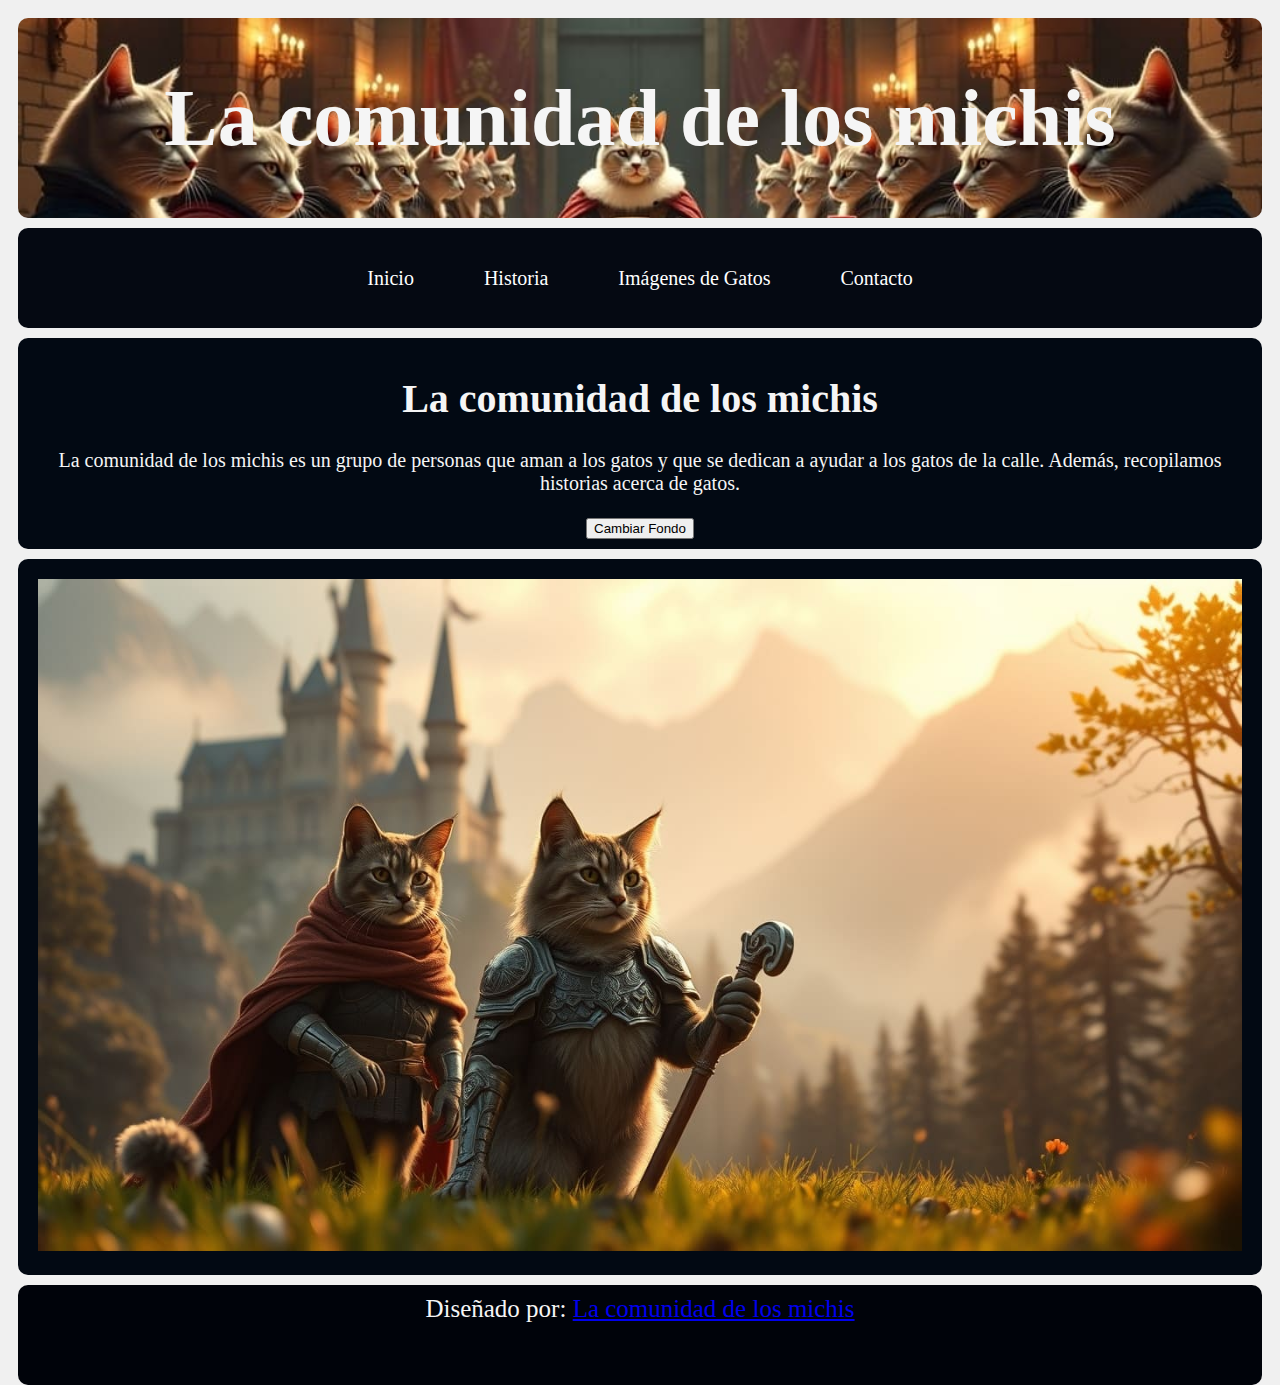
<file: index.html>
<!DOCTYPE html>
<html lang="es">
<head>
    <meta charset="UTF-8">
    <link rel="icon" type="image/x-icon" href="sources/icon_Gato.png">
    <meta name="viewport" content="width=device-width, initial-scale=1.0">
    <title>La casa de los Michis</title>
    <link rel="stylesheet" href="grid3.css">
</head>
<body class="grid-container">
    <header class="header">
        <h1 id="titulo">La comunidad de los michis</h1>
    </header>
    <nav class="MENU">
        <ul>
            <li><a href="index.html">Inicio</a></li>
            <li><a href="Historias.html">Historia</a></li>
            <li><a href="galeria.html">Imágenes de Gatos</a></li>
            <li><a href="contacto.html">Contacto</a></li>
        </ul>
    </nav>
    <aside class="Barra3">
        <img src="sources/LCDLM.jpg" class="imagen" id="michi-imagen">
    </aside>
    <article class="Seccion1">
        <h1>La comunidad de los michis</h1>
        <p>La comunidad de los michis es un grupo de personas que aman a los gatos y que se dedican a ayudar a los gatos de la calle.
            Además, recopilamos historias acerca de gatos.</p> 
        <button id="cambiar-fondo">Cambiar Fondo</button>
    </article>
    <footer class="PiePagina">
        Diseñado por: <a href="https://www.Youtube.com/PZ222">La comunidad de los michis</a>
    </footer>

    <script src="script.js"></script>
</body>
</html>
</file>
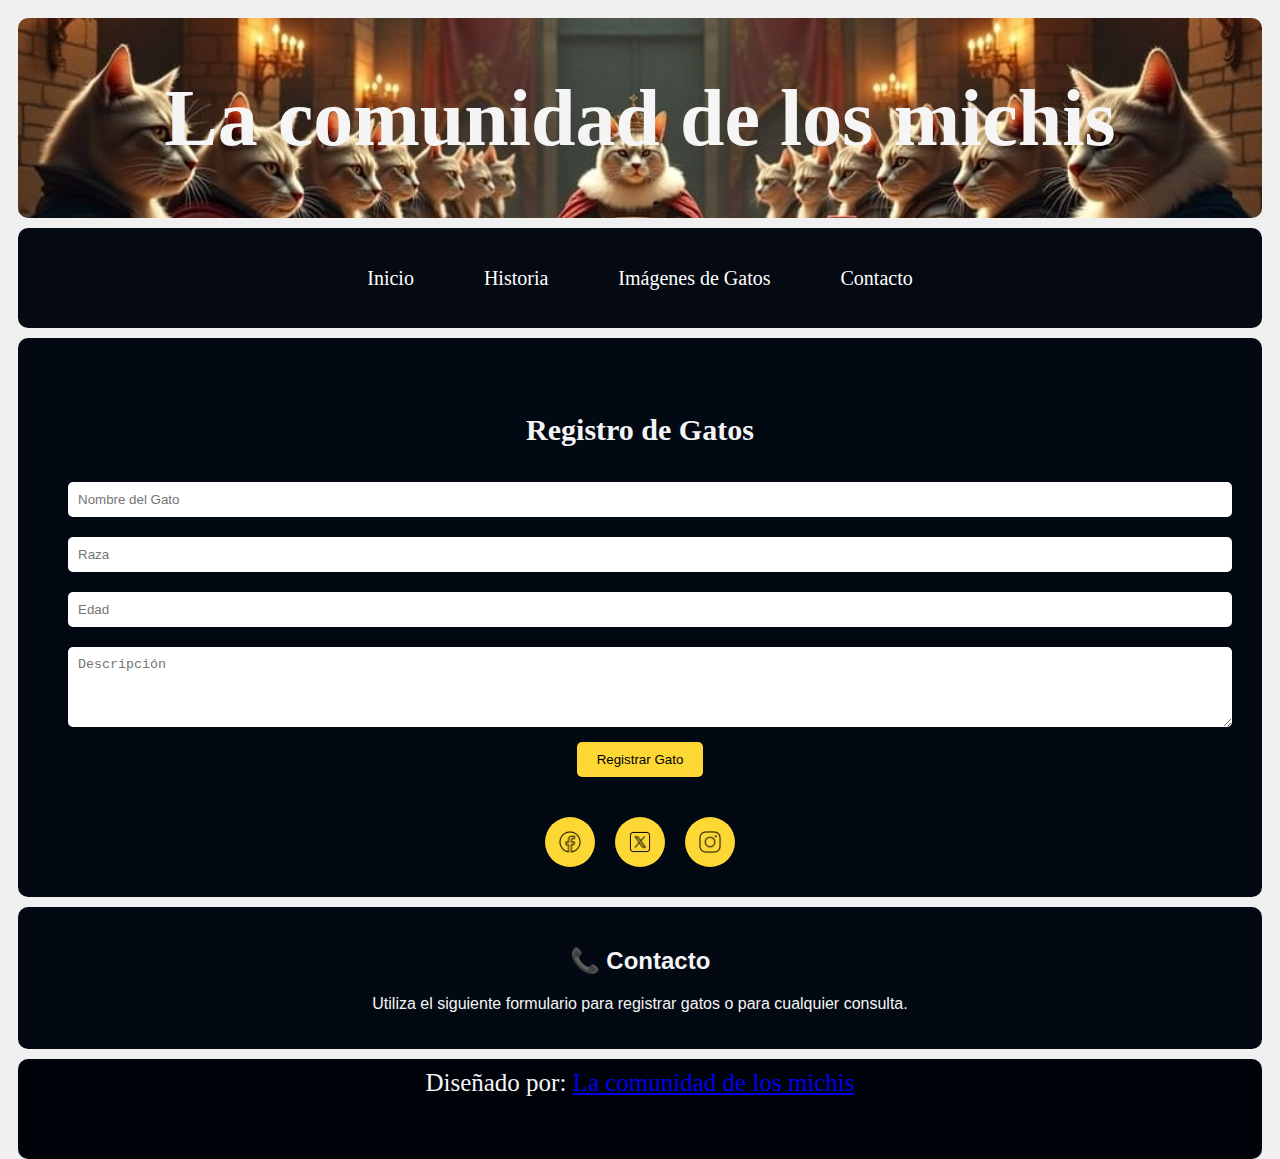
<file: contacto.html>
<!DOCTYPE html>
<html lang="es">
<head>
    <meta charset="UTF-8">
    <link rel="icon" type="image/x-icon" href="sources/icon_Gato.png">
    <meta name="viewport" content="width=device-width, initial-scale=1.0">
    <title>Contacto - La Casa de Los Michis</title>
    <link rel="stylesheet" href="grid3.css">
</head>
<body class="grid-container">
    <header class="header">
        <h1 id="titulo">La comunidad de los michis</h1>
    </header>
    <nav class="MENU">
        <ul>
            <li><a href="index.html">Inicio</a></li>
            <li><a href="Historias.html">Historia</a></li>
            <li><a href="galeria.html">Imágenes de Gatos</a></li>
            <li><a href="contacto.html">Contacto</a></li>
        </ul>
    </nav>
   
    <aside class="Barra3">
        <h2>📞 Contacto</h2>
        <p>Utiliza el siguiente formulario para registrar gatos o para cualquier consulta.</p>
    </aside>
    
    <section class="Seccion1">
        <div class="form-container">
            <h2>Registro de Gatos</h2>
            <form id="registro-gato">
                <input type="text" id="nombre" placeholder="Nombre del Gato" required>
                <input type="text" id="raza" placeholder="Raza" required>
                <input type="text" id="edad" placeholder="Edad" required>
                <textarea id="descripcion" placeholder="Descripción" rows="4" required></textarea>
                <button type="submit">Registrar Gato</button>
            </form>
        </div>

        <div class="social-container">
            <div class="social-circle" onclick="window.open('https://www.facebook.com/Tesla9750/');">
                <img src="sources/facebook-icon.png" alt="Facebook" class="social-icon">
            </div>
            <div class="social-circle" onclick="window.open('https://x.com/http_tesla');">
                <img src="sources/twitter-icon.png" alt="Twitter" class="social-icon">
            </div>
            <div class="social-circle" onclick="window.open('https://www.instagram.com/http_tesla_/', '_blank');">
                <img src="sources/instagram-icon.png" alt="Instagram" class="social-icon">
            </div>
        </div>
    </section>
    
    <footer class="PiePagina">
        Diseñado por: <a href="https://www.Youtube.com/PZ222">La comunidad de los michis</a>
    </footer>

    <script>
        // Evento para mostrar alerta al hacer clic en el título
        document.getElementById("titulo").addEventListener("click", function() {
            alert("¡Bienvenido a la comunidad de los michis!");
        });

        // Evento para alertar cuando el usuario intenta salir al hacer clic en el enlace del pie de página
        document.querySelector(".PiePagina a").addEventListener("click", function(event) {
            const salir = confirm("¿Estás seguro de que quieres salir de la comunidad de los michis?");
            if (!salir) {
                event.preventDefault(); // Cancela la navegación si el usuario elige "Cancelar"
            }
        });

        // Manejo del formulario de registro
        document.getElementById('registro-gato').addEventListener('submit', function(event) {
            event.preventDefault(); // Evita el envío del formulario

            // Obtener los valores del formulario
            const nombre = document.getElementById('nombre').value;
            const raza = document.getElementById('raza').value;
            const edad = document.getElementById('edad').value;
            const descripcion = document.getElementById('descripcion').value;

            // Enviar datos a MockAPI
            fetch('https://67e1ca3d58cc6bf78527175f.mockapi.io/gatos', { // Reemplaza con tu URL de MockAPI
                method: 'POST',
                headers: {
                    'Content-Type': 'application/json',
                },
                body: JSON.stringify({
                    nombre: nombre,
                    raza: raza,
                    edad: edad,
                    descripcion: descripcion
                }),
            })
            .then(response => response.json())
            .then(data => {
                alert("¡Gato registrado con éxito!"); // Mensaje de éxito
                this.reset(); // Reinicia el formulario
            })
            .catch((error) => {
                console.error('Error:', error);
                alert("Hubo un error al registrar el gato."); // Mensaje de error
            });
        });
    </script>
</body>
</html>
</file>
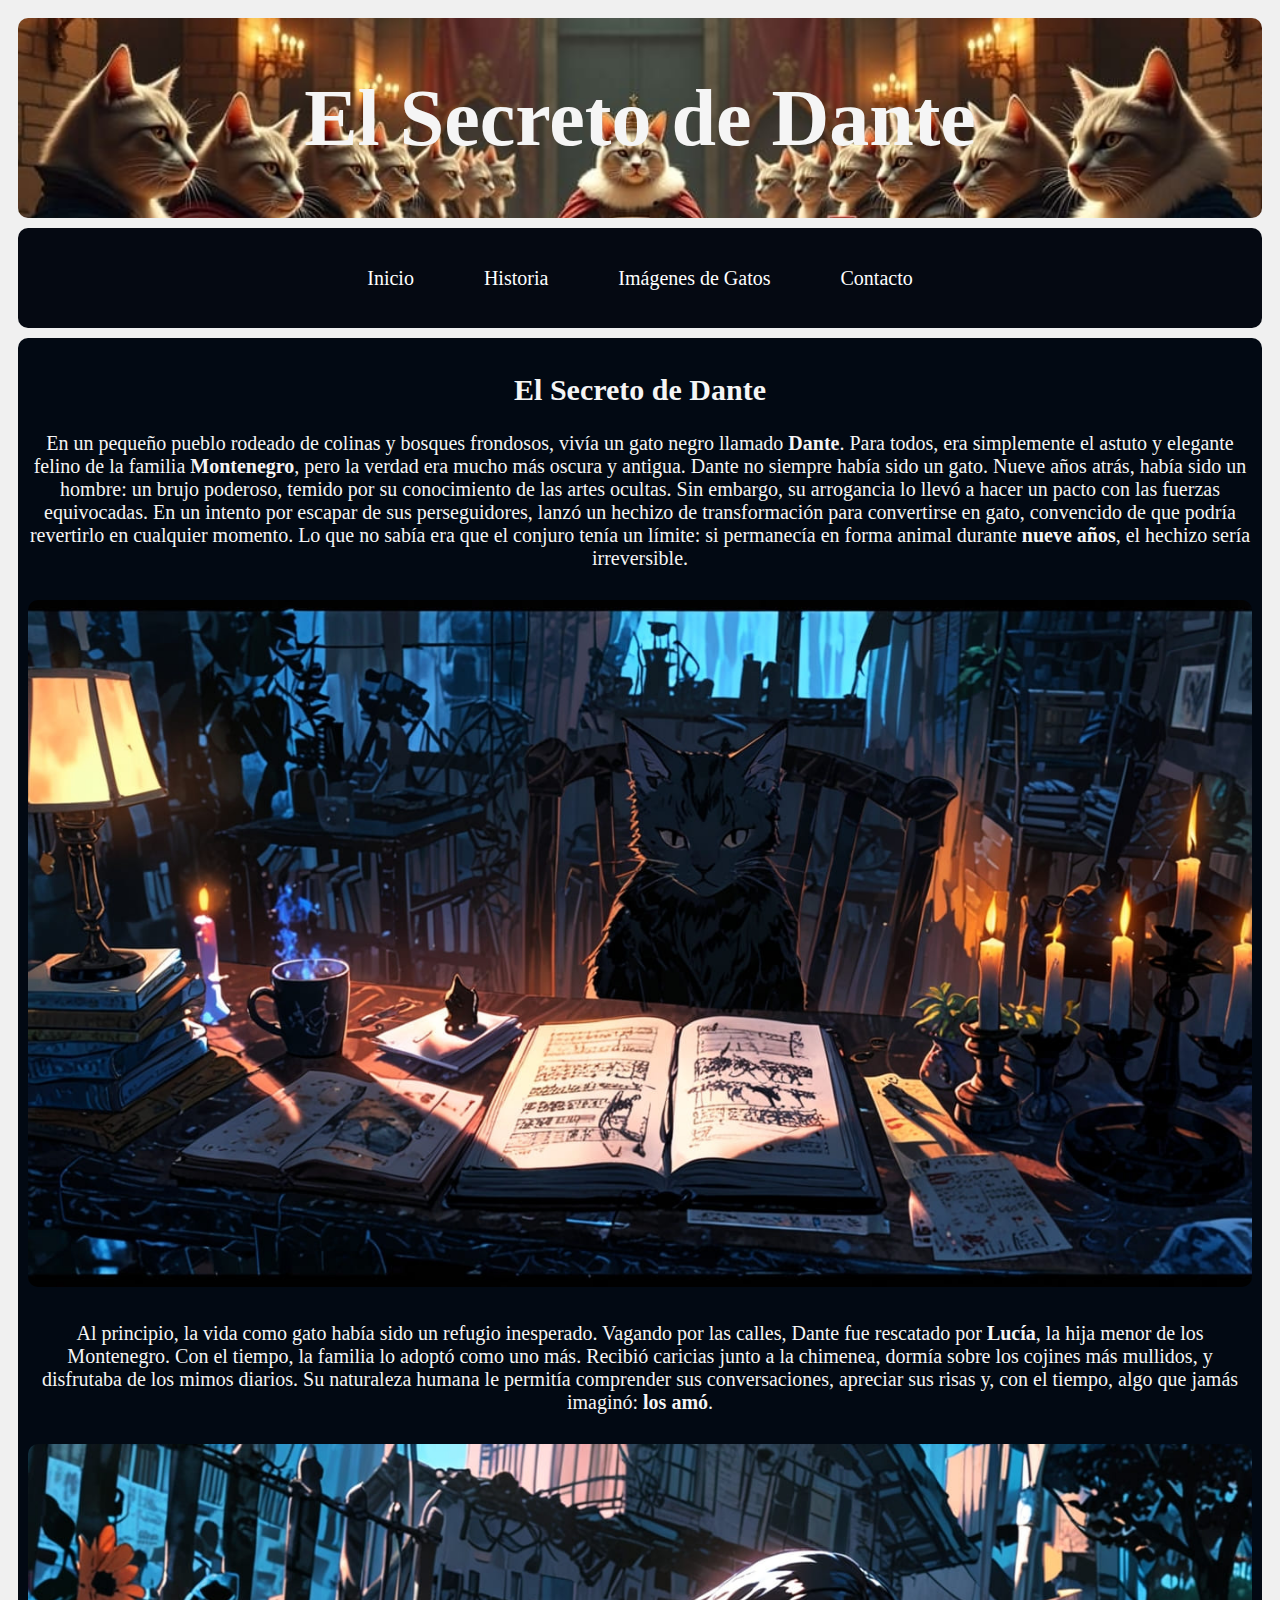
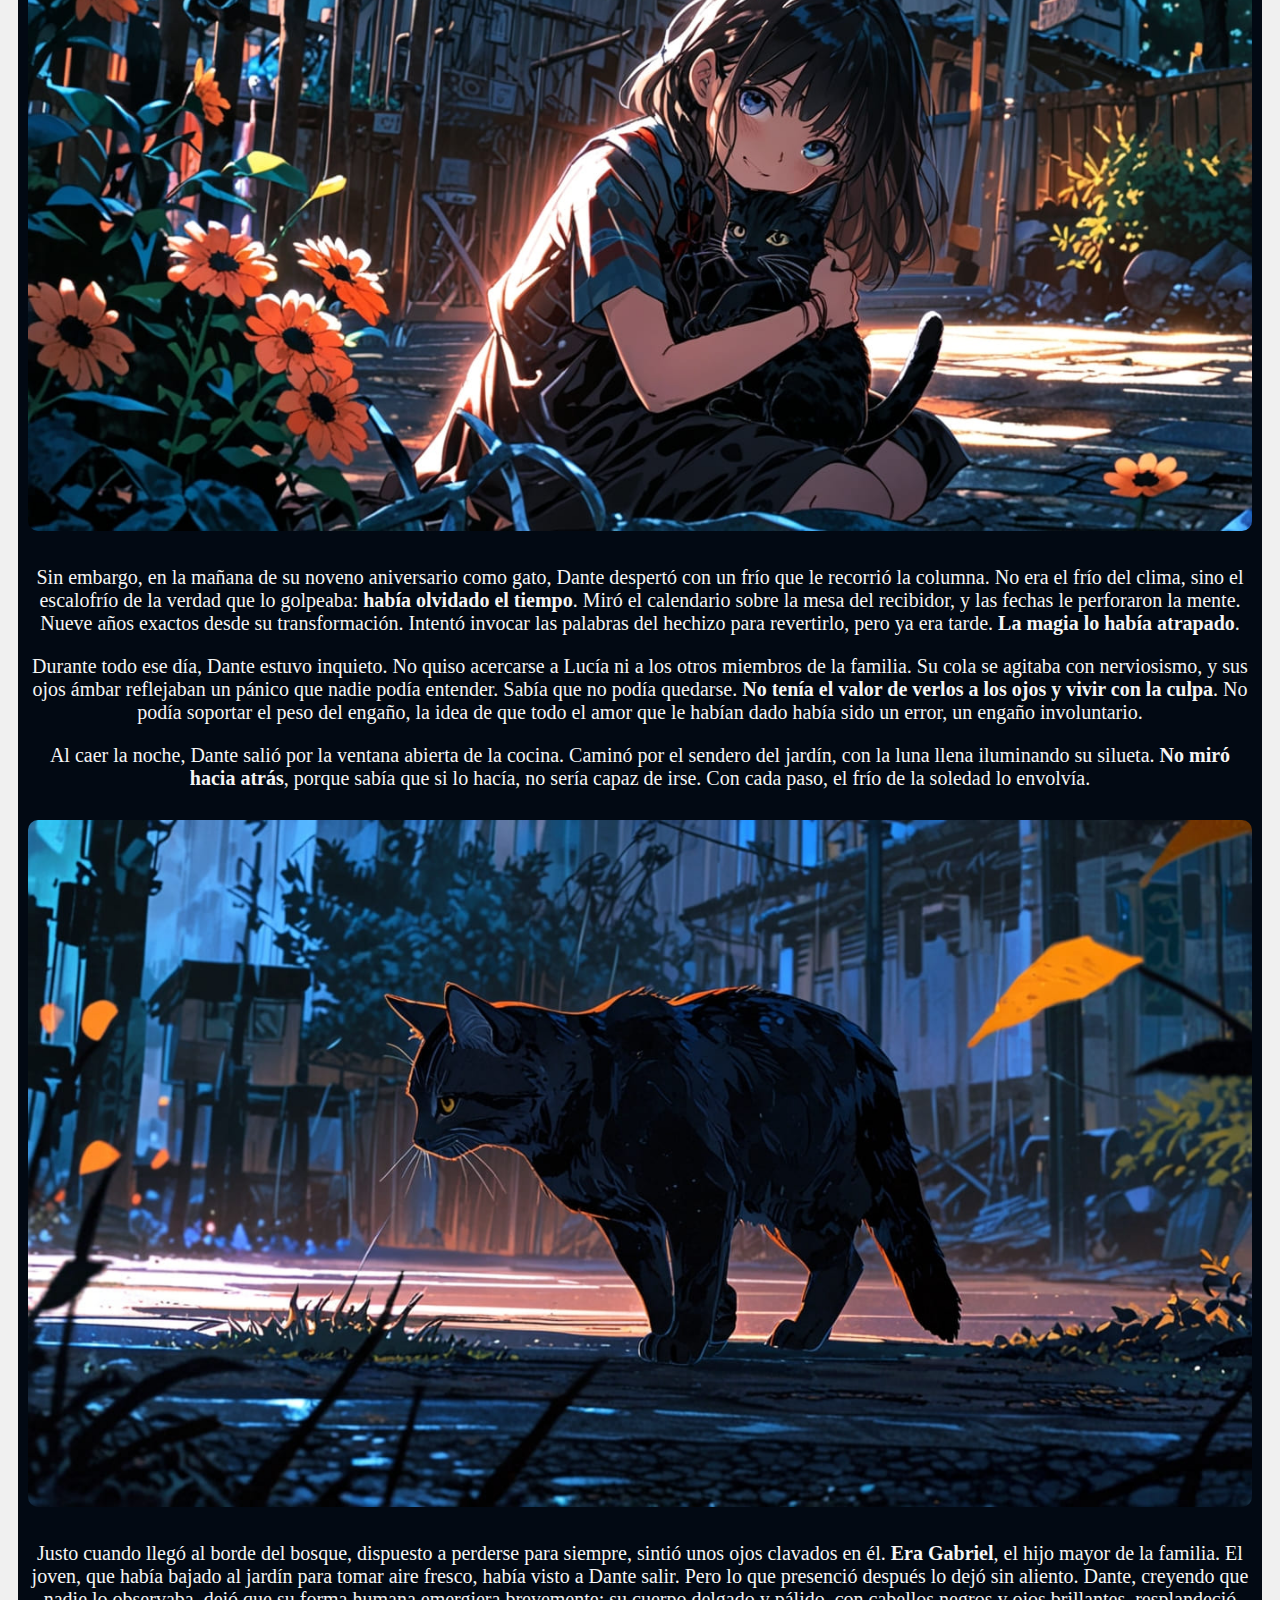
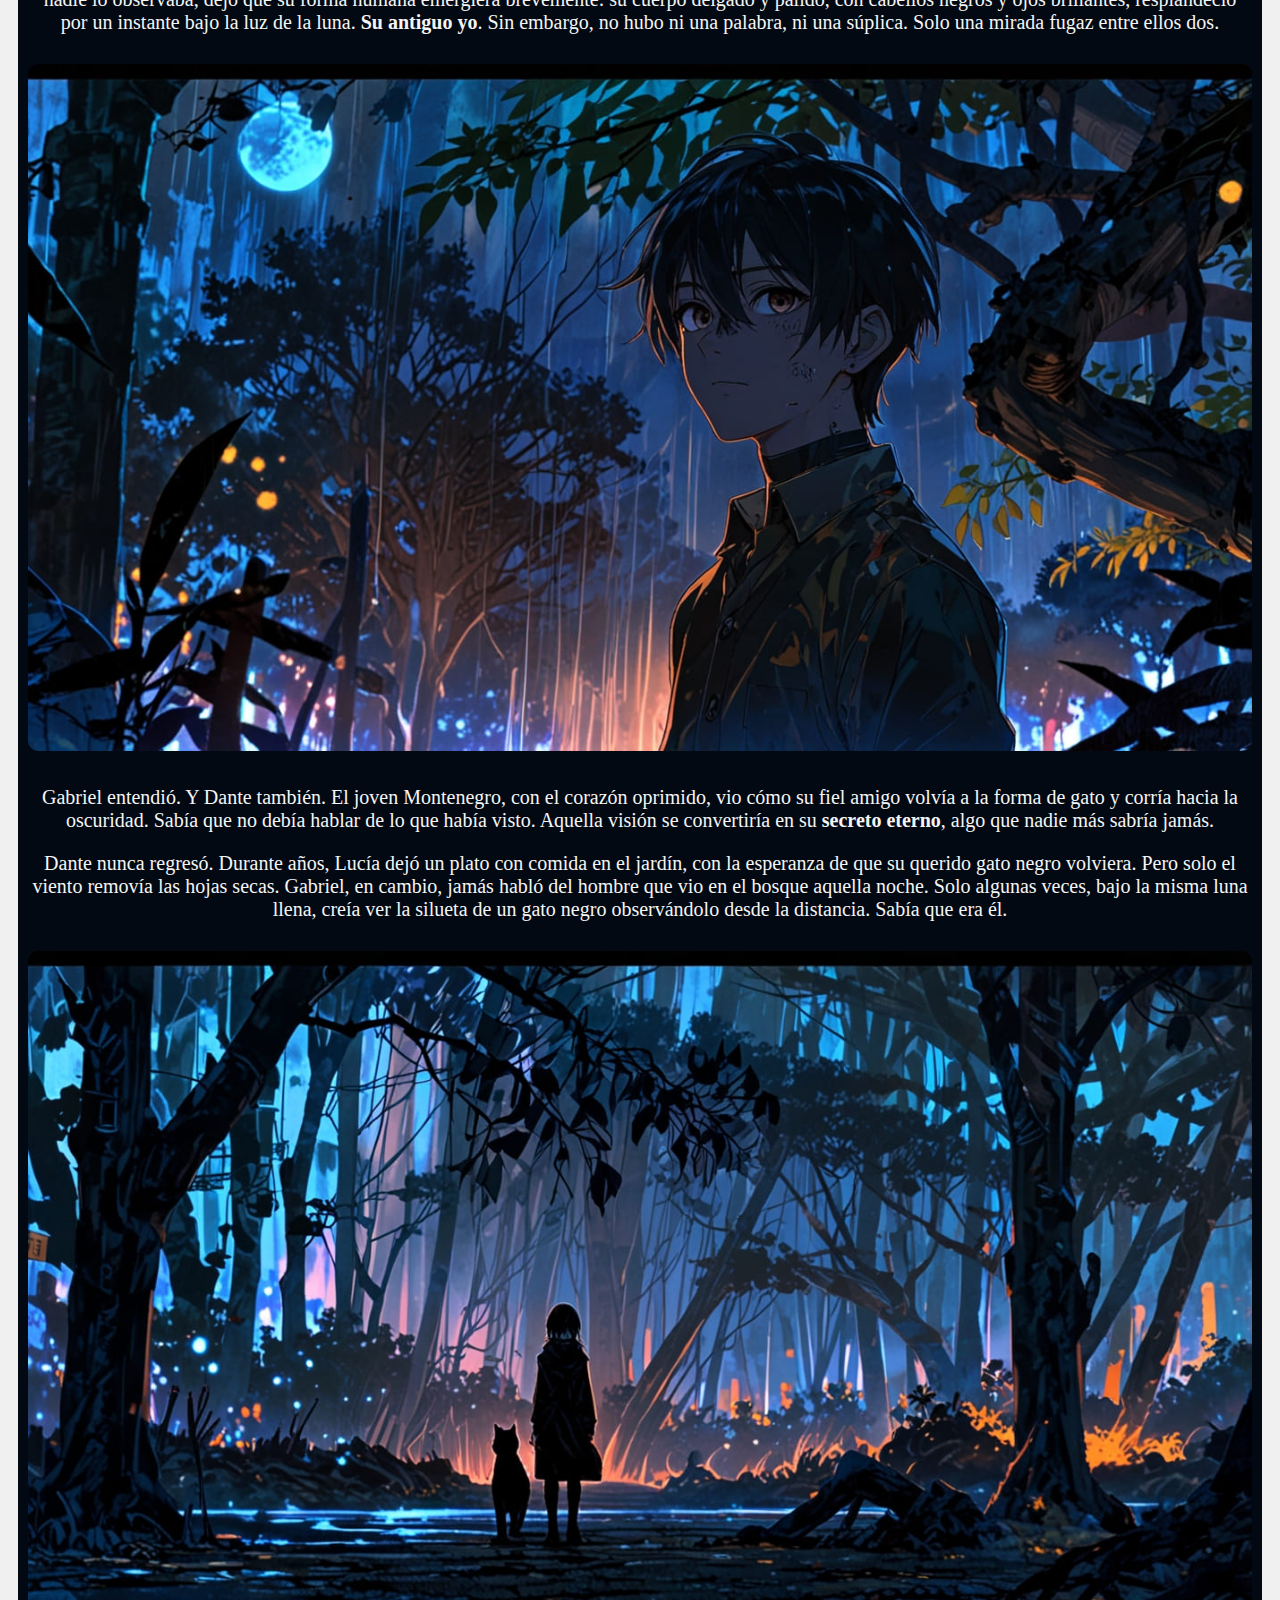
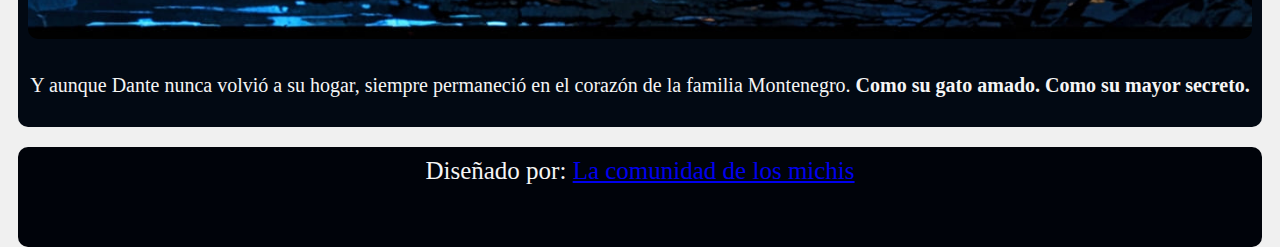
<file: dante.html>
<!DOCTYPE html>
<html lang="es">
<head>
    <meta charset="UTF-8">
    <link rel="icon" type="image/x-icon" href="sources/icon_Gato.png">
    <meta name="viewport" content="width=device-width, initial-scale=1.0">
    <title>El Secreto de Dante</title>
    <link rel="stylesheet" href="grid3.css">
</head>
<body class="grid-container">
    <header class="header">
        <h1 id="titulo">El Secreto de Dante</h1>
    </header>
    <nav class="MENU">
        <ul>
            <li><a href="index.html">Inicio</a></li>
            <li><a href="Historias.html">Historia</a></li>
            <li><a href="galeria.html">Imágenes de Gatos</a></li>
            <li><a href="contacto.html">Contacto</a></li>
        </ul>
    </nav>

    <section class="Seccion1">
        <article class="historia">

            <h2>El Secreto de Dante</h2>

            <p>En un pequeño pueblo rodeado de colinas y bosques frondosos, vivía un gato negro llamado <strong>Dante</strong>. Para todos, era simplemente el astuto y elegante felino de la familia <strong>Montenegro</strong>, pero la verdad era mucho más oscura y antigua. Dante no siempre había sido un gato. Nueve años atrás, había sido un hombre: un brujo poderoso, temido por su conocimiento de las artes ocultas. Sin embargo, su arrogancia lo llevó a hacer un pacto con las fuerzas equivocadas. En un intento por escapar de sus perseguidores, lanzó un hechizo de transformación para convertirse en gato, convencido de que podría revertirlo en cualquier momento. Lo que no sabía era que el conjuro tenía un límite: si permanecía en forma animal durante <strong>nueve años</strong>, el hechizo sería irreversible.</p>

            <img src="sources/dante_9_years.jpg" alt="Dante en su forma de gato, mirando el calendario" class="historia-img">

            <p>Al principio, la vida como gato había sido un refugio inesperado. Vagando por las calles, Dante fue rescatado por <strong>Lucía</strong>, la hija menor de los Montenegro. Con el tiempo, la familia lo adoptó como uno más. Recibió caricias junto a la chimenea, dormía sobre los cojines más mullidos, y disfrutaba de los mimos diarios. Su naturaleza humana le permitía comprender sus conversaciones, apreciar sus risas y, con el tiempo, algo que jamás imaginó: <strong>los amó</strong>.</p>

            <img src="sources/dante_adopted.jpg" alt="Lucía adoptando a Dante de gatito" class="historia-img">

            <p>Sin embargo, en la mañana de su noveno aniversario como gato, Dante despertó con un frío que le recorrió la columna. No era el frío del clima, sino el escalofrío de la verdad que lo golpeaba: <strong>había olvidado el tiempo</strong>. Miró el calendario sobre la mesa del recibidor, y las fechas le perforaron la mente. Nueve años exactos desde su transformación. Intentó invocar las palabras del hechizo para revertirlo, pero ya era tarde. <strong>La magia lo había atrapado</strong>.</p>

            <p>Durante todo ese día, Dante estuvo inquieto. No quiso acercarse a Lucía ni a los otros miembros de la familia. Su cola se agitaba con nerviosismo, y sus ojos ámbar reflejaban un pánico que nadie podía entender. Sabía que no podía quedarse. <strong>No tenía el valor de verlos a los ojos y vivir con la culpa</strong>. No podía soportar el peso del engaño, la idea de que todo el amor que le habían dado había sido un error, un engaño involuntario.</p>

            <p>Al caer la noche, Dante salió por la ventana abierta de la cocina. Caminó por el sendero del jardín, con la luna llena iluminando su silueta. <strong>No miró hacia atrás</strong>, porque sabía que si lo hacía, no sería capaz de irse. Con cada paso, el frío de la soledad lo envolvía.</p>

            <img src="sources/dante_leaves.jpg" alt="Dante abandonando la casa bajo la luna llena" class="historia-img">

            <p>Justo cuando llegó al borde del bosque, dispuesto a perderse para siempre, sintió unos ojos clavados en él. <strong>Era Gabriel</strong>, el hijo mayor de la familia. El joven, que había bajado al jardín para tomar aire fresco, había visto a Dante salir. Pero lo que presenció después lo dejó sin aliento. Dante, creyendo que nadie lo observaba, dejó que su forma humana emergiera brevemente: su cuerpo delgado y pálido, con cabellos negros y ojos brillantes, resplandeció por un instante bajo la luz de la luna. <strong>Su antiguo yo</strong>. Sin embargo, no hubo ni una palabra, ni una súplica. Solo una mirada fugaz entre ellos dos.</p>

            <img src="sources/gabriel_witness.jpg" alt="Gabriel viendo la transformación de Dante" class="historia-img">

            <p>Gabriel entendió. Y Dante también.  
            El joven Montenegro, con el corazón oprimido, vio cómo su fiel amigo volvía a la forma de gato y corría hacia la oscuridad. Sabía que no debía hablar de lo que había visto. Aquella visión se convertiría en su <strong>secreto eterno</strong>, algo que nadie más sabría jamás.</p>

            <p>Dante nunca regresó.  
            Durante años, Lucía dejó un plato con comida en el jardín, con la esperanza de que su querido gato negro volviera. Pero solo el viento removía las hojas secas. Gabriel, en cambio, jamás habló del hombre que vio en el bosque aquella noche. Solo algunas veces, bajo la misma luna llena, creía ver la silueta de un gato negro observándolo desde la distancia. Sabía que era él.</p>

            <img src="sources/dante_forest.jpg" alt="Dante observando a Gabriel desde el bosque" class="historia-img">

            <p>Y aunque Dante nunca volvió a su hogar, siempre permaneció en el corazón de la familia Montenegro. <strong>Como su gato amado. Como su mayor secreto.</strong></p>

        </article>
    </section>

    <footer class="PiePagina">
        Diseñado por: <a href="https://www.Youtube.com/PZ222">La comunidad de los michis</a>
    </footer>
</body>
</html>
</file>
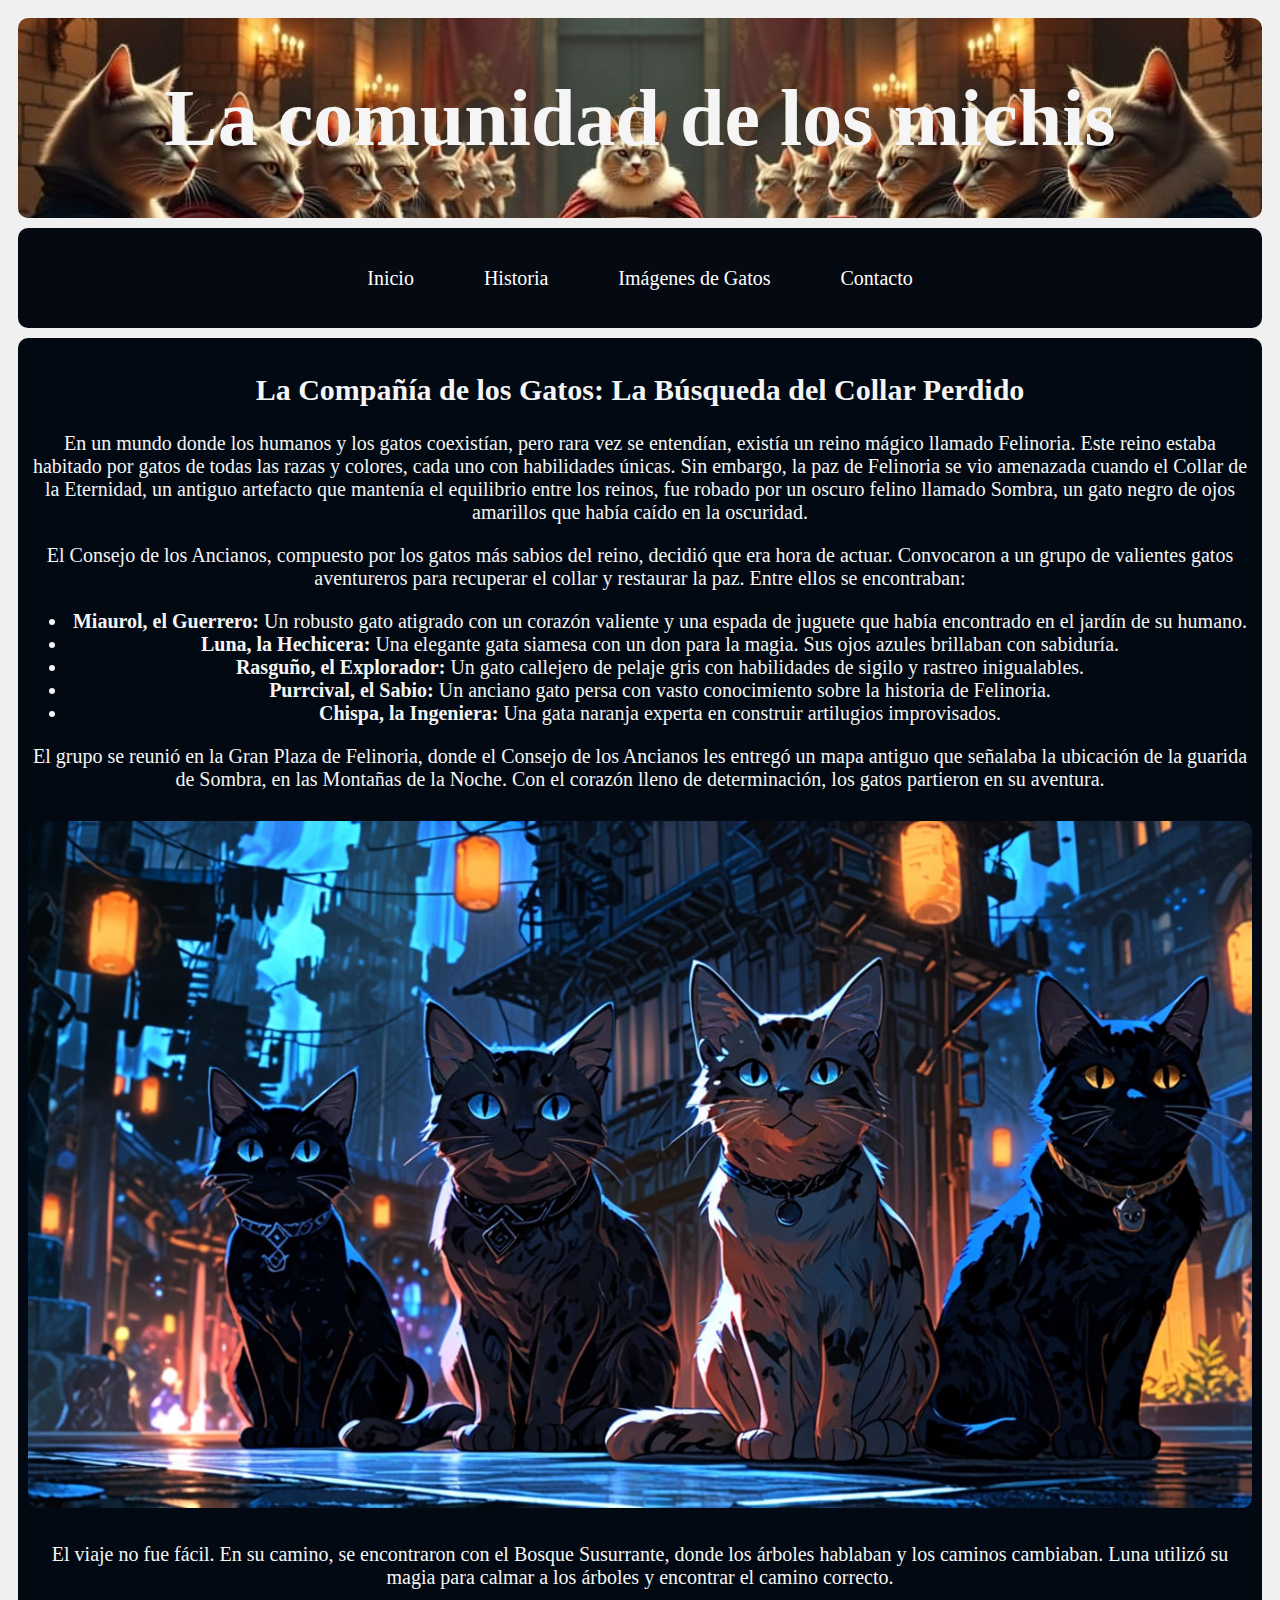
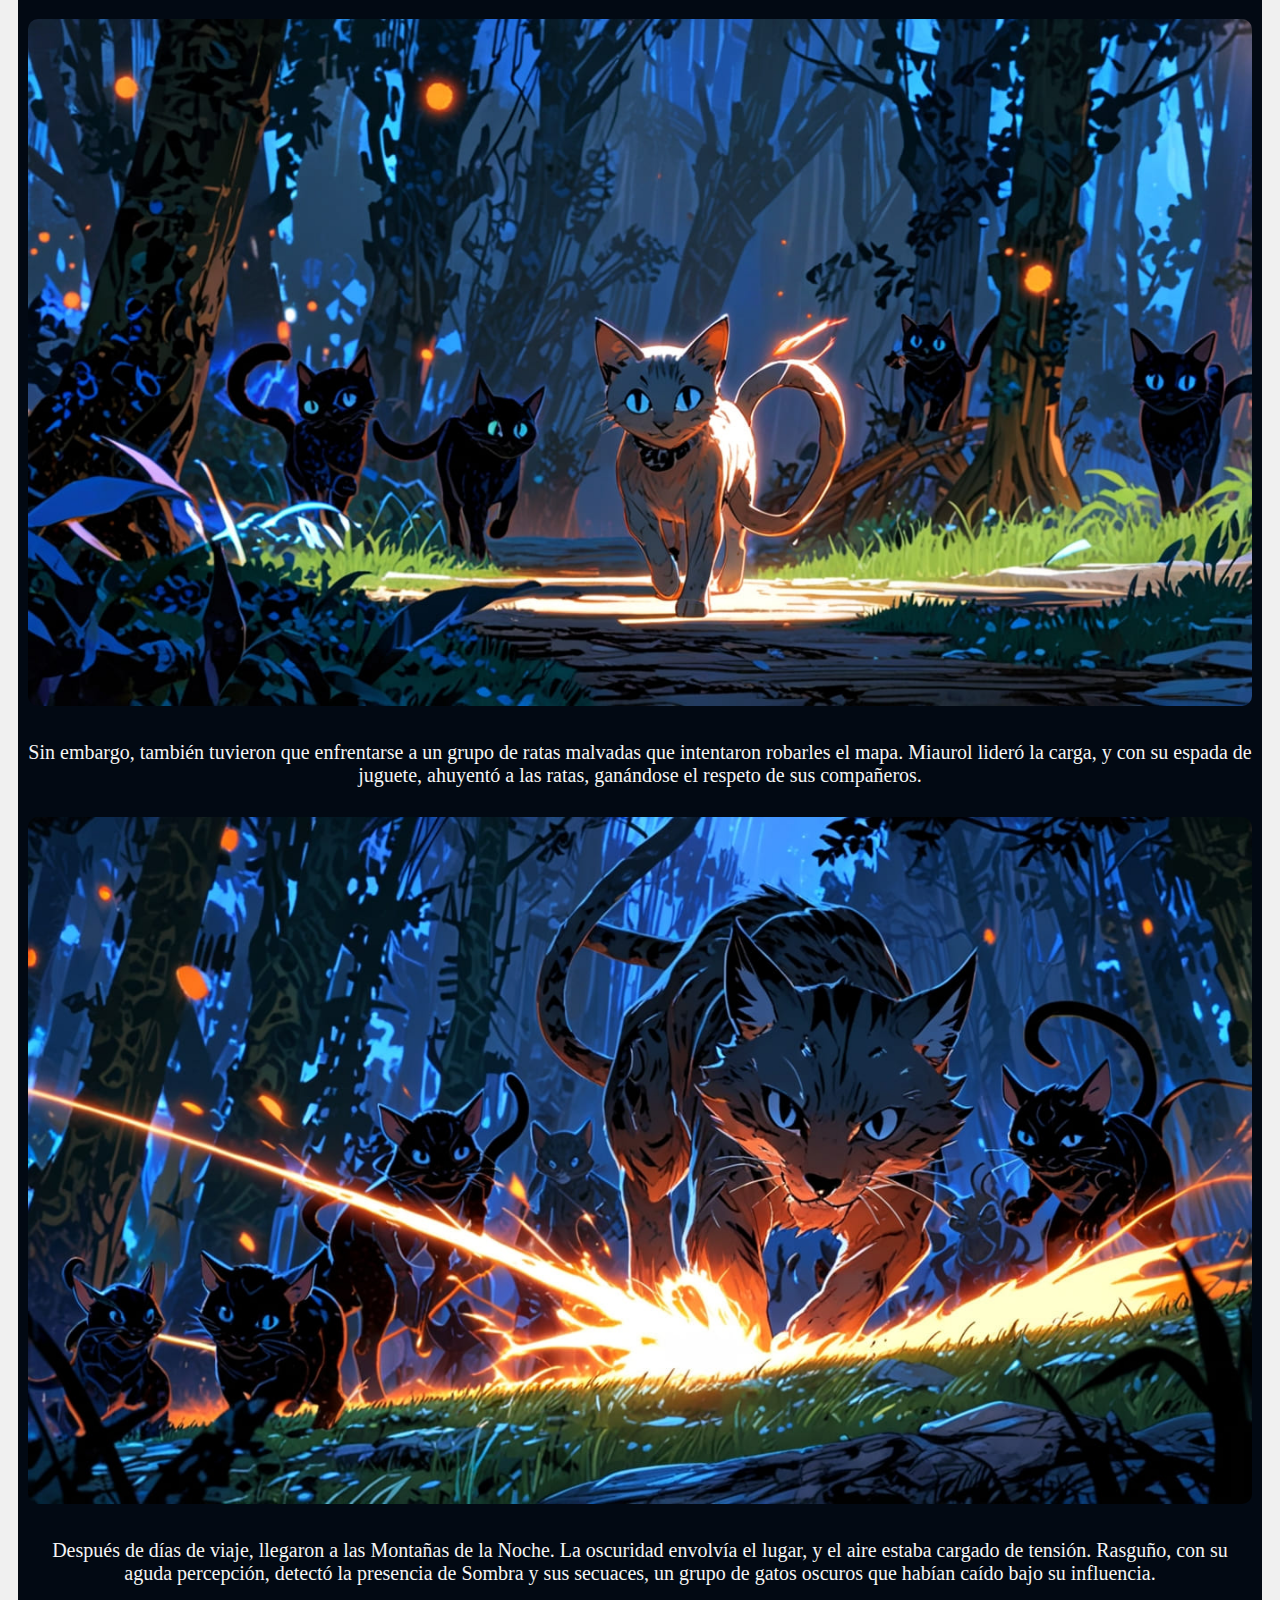
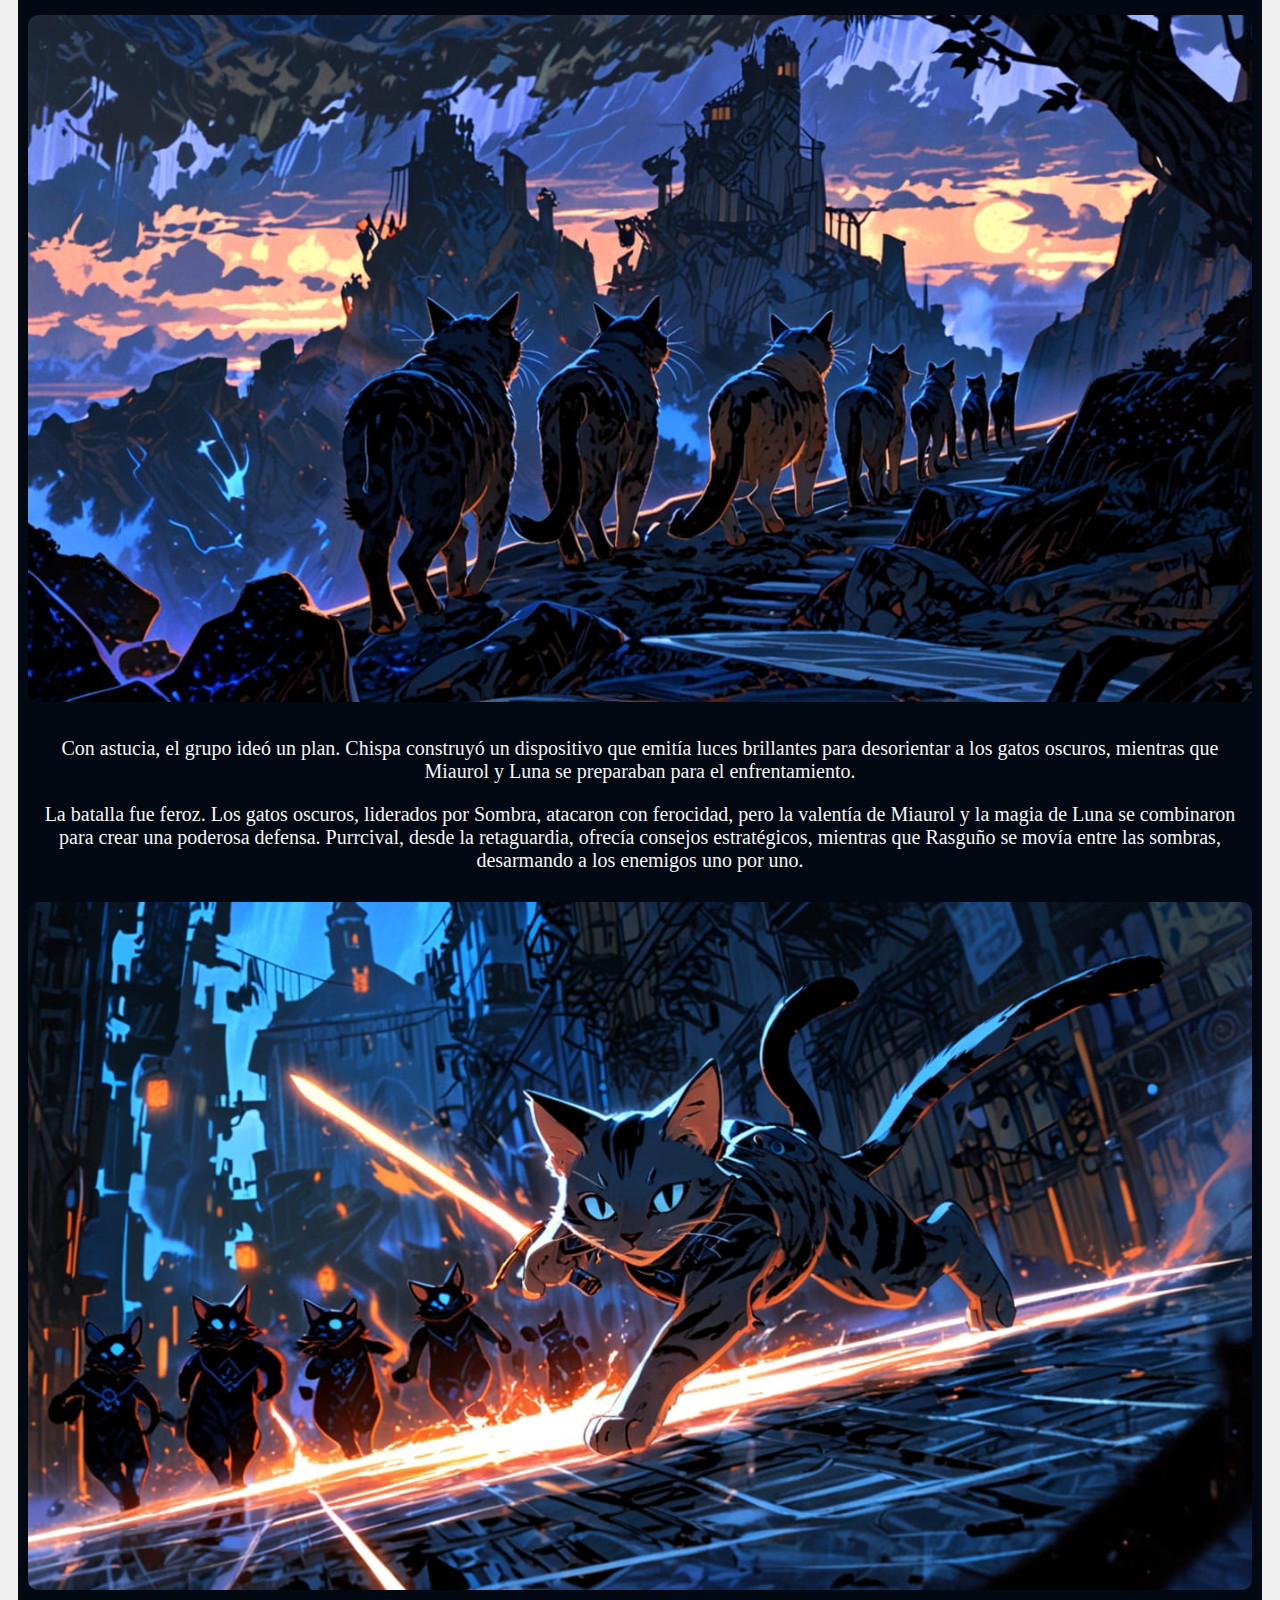
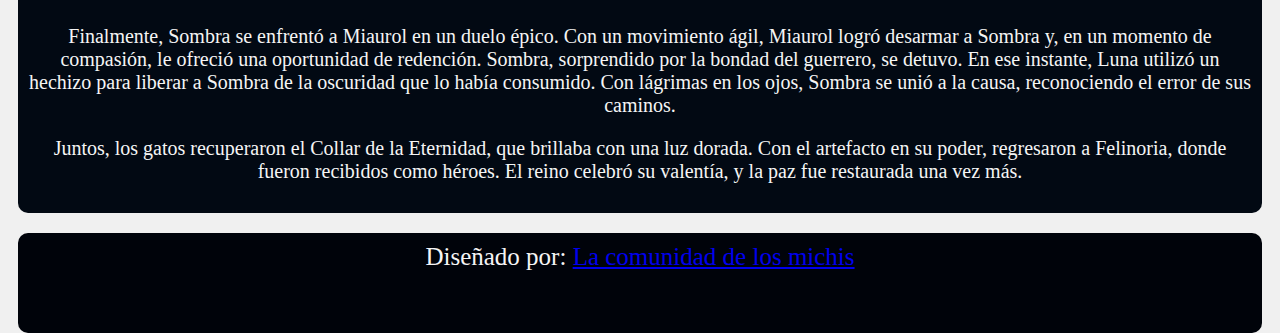
<file: felinoria.html>
<!DOCTYPE html>
<html lang="es">
<head>
    <meta charset="UTF-8">
    <link rel="icon" type="image/x-icon" href="sources/icon_Gato.png">
    <meta name="viewport" content="width=device-width, initial-scale=1.0">
    <title>La Comunidad de los Michis: La Búsqueda del Collar Perdido</title>
    <link rel="stylesheet" href="grid3.css">
</head>
<body class="grid-container">
    <header class="header">
        <h1 id="titulo">La comunidad de los michis</h1>
    </header>
    <nav class="MENU">
        <ul>
            <li><a href="index.html">Inicio</a></li>
            <li><a href="Historias.html">Historia</a></li>
            <li><a href="galeria.html">Imágenes de Gatos</a></li>
            <li><a href="contacto.html">Contacto</a></li>
        </ul>
    </nav>

    <section class="Seccion1">
        <article class="historia">
            <h2>La Compañía de los Gatos: La Búsqueda del Collar Perdido</h2>

            <p>En un mundo donde los humanos y los gatos coexistían, pero rara vez se entendían, existía un reino mágico llamado Felinoria. Este reino estaba habitado por gatos de todas las razas y colores, cada uno con habilidades únicas. Sin embargo, la paz de Felinoria se vio amenazada cuando el Collar de la Eternidad, un antiguo artefacto que mantenía el equilibrio entre los reinos, fue robado por un oscuro felino llamado Sombra, un gato negro de ojos amarillos que había caído en la oscuridad.</p>

            <p>El Consejo de los Ancianos, compuesto por los gatos más sabios del reino, decidió que era hora de actuar. Convocaron a un grupo de valientes gatos aventureros para recuperar el collar y restaurar la paz. Entre ellos se encontraban:</p>

            <ul>
                <li><strong>Miaurol, el Guerrero:</strong> Un robusto gato atigrado con un corazón valiente y una espada de juguete que había encontrado en el jardín de su humano.</li>
                <li><strong>Luna, la Hechicera:</strong> Una elegante gata siamesa con un don para la magia. Sus ojos azules brillaban con sabiduría.</li>
                <li><strong>Rasguño, el Explorador:</strong> Un gato callejero de pelaje gris con habilidades de sigilo y rastreo inigualables.</li>
                <li><strong>Purrcival, el Sabio:</strong> Un anciano gato persa con vasto conocimiento sobre la historia de Felinoria.</li>
                <li><strong>Chispa, la Ingeniera:</strong> Una gata naranja experta en construir artilugios improvisados.</li>
            </ul>

            <p>El grupo se reunió en la Gran Plaza de Felinoria, donde el Consejo de los Ancianos les entregó un mapa antiguo que señalaba la ubicación de la guarida de Sombra, en las Montañas de la Noche. Con el corazón lleno de determinación, los gatos partieron en su aventura.</p>

            <!-- Imagen 1: The Gathering of the Adventurers -->
            <img src="sources/Compania.jpg" alt="Los gatos reunidos en la Gran Plaza de Felinoria" class="historia-img">
            

            <p>El viaje no fue fácil. En su camino, se encontraron con el Bosque Susurrante, donde los árboles hablaban y los caminos cambiaban. Luna utilizó su magia para calmar a los árboles y encontrar el camino correcto.</p>

            <!-- Imagen 2: The Whispering Forest Encounter -->
            <img src="sources/forest.jpg" alt="El Bosque Susurrante con árboles que hablan" class="historia-img">

            <p>Sin embargo, también tuvieron que enfrentarse a un grupo de ratas malvadas que intentaron robarles el mapa. Miaurol lideró la carga, y con su espada de juguete, ahuyentó a las ratas, ganándose el respeto de sus compañeros.</p>

            <!-- Imagen 3: Battle with the Rat Bandits -->
            <img src="sources/battle_rats.jpg" alt="Batalla contra las ratas malvadas" class="historia-img">

            <p>Después de días de viaje, llegaron a las Montañas de la Noche. La oscuridad envolvía el lugar, y el aire estaba cargado de tensión. Rasguño, con su aguda percepción, detectó la presencia de Sombra y sus secuaces, un grupo de gatos oscuros que habían caído bajo su influencia.</p>

            <!-- Imagen 4: Arrival at the Mountains of the Night -->
            <img src="sources/mountains.jpg" alt="Las Montañas de la Noche envueltas en oscuridad" class="historia-img">

            <p>Con astucia, el grupo ideó un plan. Chispa construyó un dispositivo que emitía luces brillantes para desorientar a los gatos oscuros, mientras que Miaurol y Luna se preparaban para el enfrentamiento.</p>
            
            <p>La batalla fue feroz. Los gatos oscuros, liderados por Sombra, atacaron con ferocidad, pero la valentía de Miaurol y la magia de Luna se combinaron para crear una poderosa defensa. Purrcival, desde la retaguardia, ofrecía consejos estratégicos, mientras que Rasguño se movía entre las sombras, desarmando a los enemigos uno por uno.</p>

            <!-- Imagen 5: The Final Battle Against Sombra -->
            <img src="sources/battle_sombra.jpg" alt="Batalla final contra Sombra" class="historia-img">

            <p>Finalmente, Sombra se enfrentó a Miaurol en un duelo épico. Con un movimiento ágil, Miaurol logró desarmar a Sombra y, en un momento de compasión, le ofreció una oportunidad de redención. Sombra, sorprendido por la bondad del guerrero, se detuvo. En ese instante, Luna utilizó un hechizo para liberar a Sombra de la oscuridad que lo había consumido. Con lágrimas en los ojos, Sombra se unió a la causa, reconociendo el error de sus caminos.</p>

            <p>Juntos, los gatos recuperaron el Collar de la Eternidad, que brillaba con una luz dorada. Con el artefacto en su poder, regresaron a Felinoria, donde fueron recibidos como héroes. El reino celebró su valentía, y la paz fue restaurada una vez más.</p>

        </article>
    </section>

    <script>
        document.getElementById("titulo").addEventListener("click", function() {
            alert("¡Bienvenido a la comunidad de los michis!");
        });

        document.querySelector(".PiePagina a").addEventListener("click", function(event) {
            const salir = confirm("¿Estás seguro de que quieres salir de la comunidad de los michis?");
            if (!salir) {
                event.preventDefault();
            }
        });
    </script>

    <footer class="PiePagina">
        Diseñado por: <a href="https://www.Youtube.com/PZ222">La comunidad de los michis</a>
    </footer>
</body>
</html>
</file>
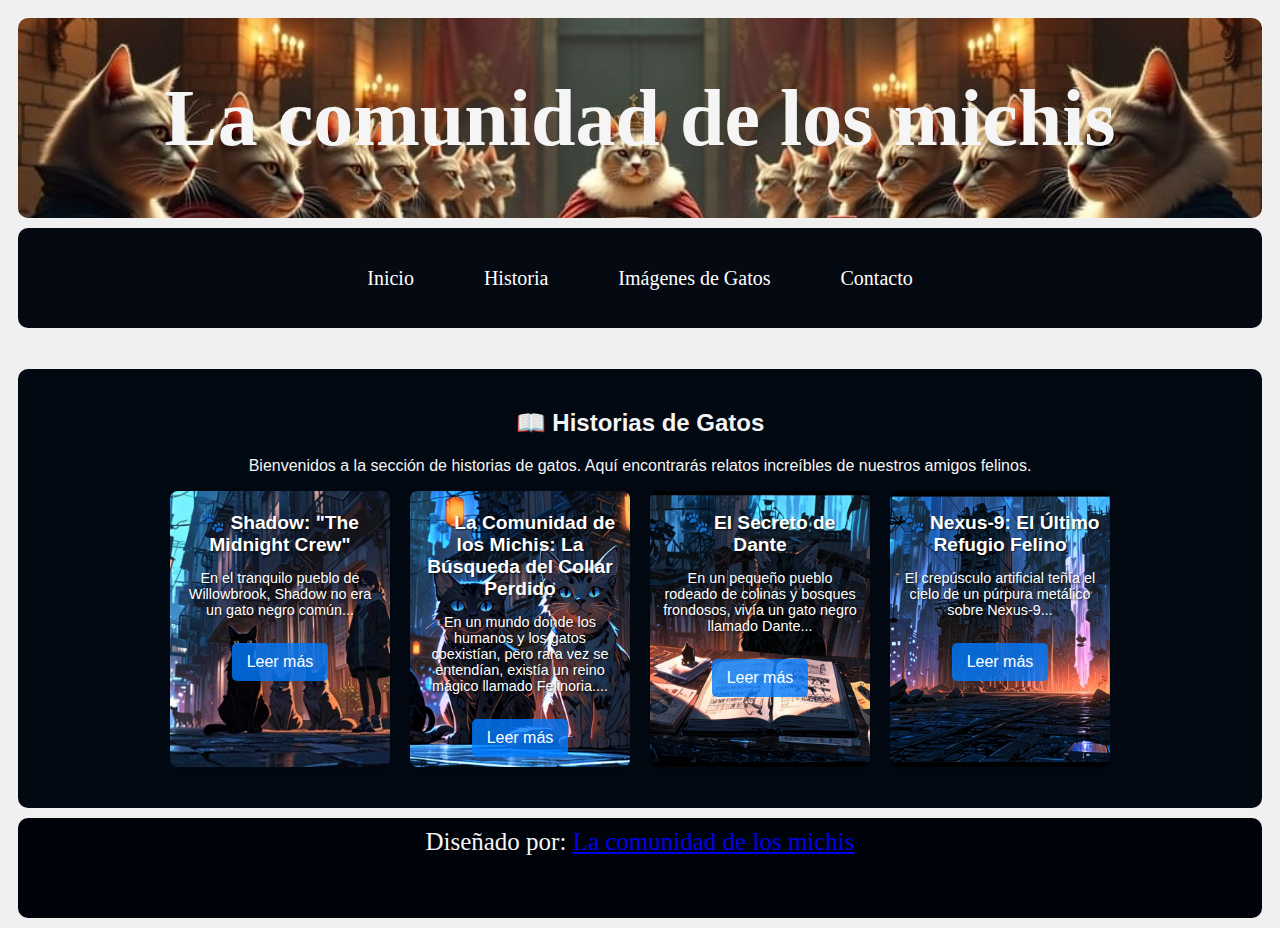
<file: Historias.html>
<!DOCTYPE html>
<html lang="es">
<head>
    <meta charset="UTF-8">
    <link rel="icon" type="image/x-icon" href="sources/icon_Gato.png">
    <meta name="viewport" content="width=device-width, initial-scale=1.0">
    <title>La Casa de Los Michis</title>
    <link rel="stylesheet" href="grid3.css">
</head>
<body class="grid-container">
    <header class="header">
        <h1 id="titulo">La comunidad de los michis</h1>
    </header>
    <nav class="MENU">
        <ul>
            <li><a href="index.html">Inicio</a></li>
            <li><a href="Historias.html">Historia</a></li>
            <li><a href="galeria.html">Imágenes de Gatos</a></li>
            <li><a href="contacto.html">Contacto</a></li>
        </ul>
    </nav>
   
    <aside class="Barra3">
        <h2>📖 Historias de Gatos</h2>
        <p>Bienvenidos a la sección de historias de gatos. Aquí encontrarás relatos increíbles de nuestros amigos felinos.</p>
        
        <div class="historias-container">
            <div class="historia-card" style="background-image: url('sources/shadow.jpg');">
                <h3>🐾 Shadow: "The Midnight Crew"</h3>
                <p>En el tranquilo pueblo de Willowbrook, Shadow no era un gato negro común...</p>
                <a href="shadow.html" class="leer-mas" target="_blank">Leer más</a>
            </div>
            <div class="historia-card" style="background-image: url('sources/Compania.jpg');" data-historia="Descripción breve de otra historia de gato...">
                <h3>🐾 La Comunidad de los Michis: La Búsqueda del Collar Perdido</h3>
                <p>En un mundo donde los humanos y los gatos coexistían, pero rara vez se entendían, existía un reino mágico llamado Felinoria....</p>
                <a href="felinoria.html" class="leer-mas">Leer más</a>
            </div>
            <div class="historia-card" style="background-image: url('sources/dante_9_years.jpg');" data-historia="Descripción breve de la tercera historia de gato...">
                <h3>🐾 El Secreto de Dante</h3>
                <p>En un pequeño pueblo rodeado de colinas y bosques frondosos, vivía un gato negro llamado Dante...</p>
                <a href="dante.html" class="leer-mas">Leer más</a>
            </div>
            <div class="historia-card" style="background-image: url('sources/nexus9_city.jpg');" data-historia="Descripción breve de la cuarta historia de gato...">
                <h3>🐾 Nexus-9: El Último Refugio Felino</h3>
                <p>El crepúsculo artificial teñía el cielo de un púrpura metálico sobre Nexus-9...</p>
                <a href="nexus9.html" class="leer-mas">Leer más</a>
            </div>
        </div>
    </aside>
    
    <footer class="PiePagina">
        Diseñado por: <a href="https://www.Youtube.com/PZ222">La comunidad de los michis</a>
    </footer>

    <script>
        // Evento para mostrar alerta al hacer clic en el título
        document.getElementById("titulo").addEventListener("click", function() {
            alert("¡Bienvenido a la comunidad de los michis!");
        });

        // Evento para alertar cuando el usuario intenta salir al hacer clic en el enlace del pie de página
        document.querySelector(".PiePagina a").addEventListener("click", function(event) {
            const salir = confirm("¿Estás seguro de que quieres salir de la comunidad de los michis?");
            if (!salir) {
                event.preventDefault(); // Cancela la navegación si el usuario elige "Cancelar"
            }
        });
    </script>
</body>
</html>
</file>
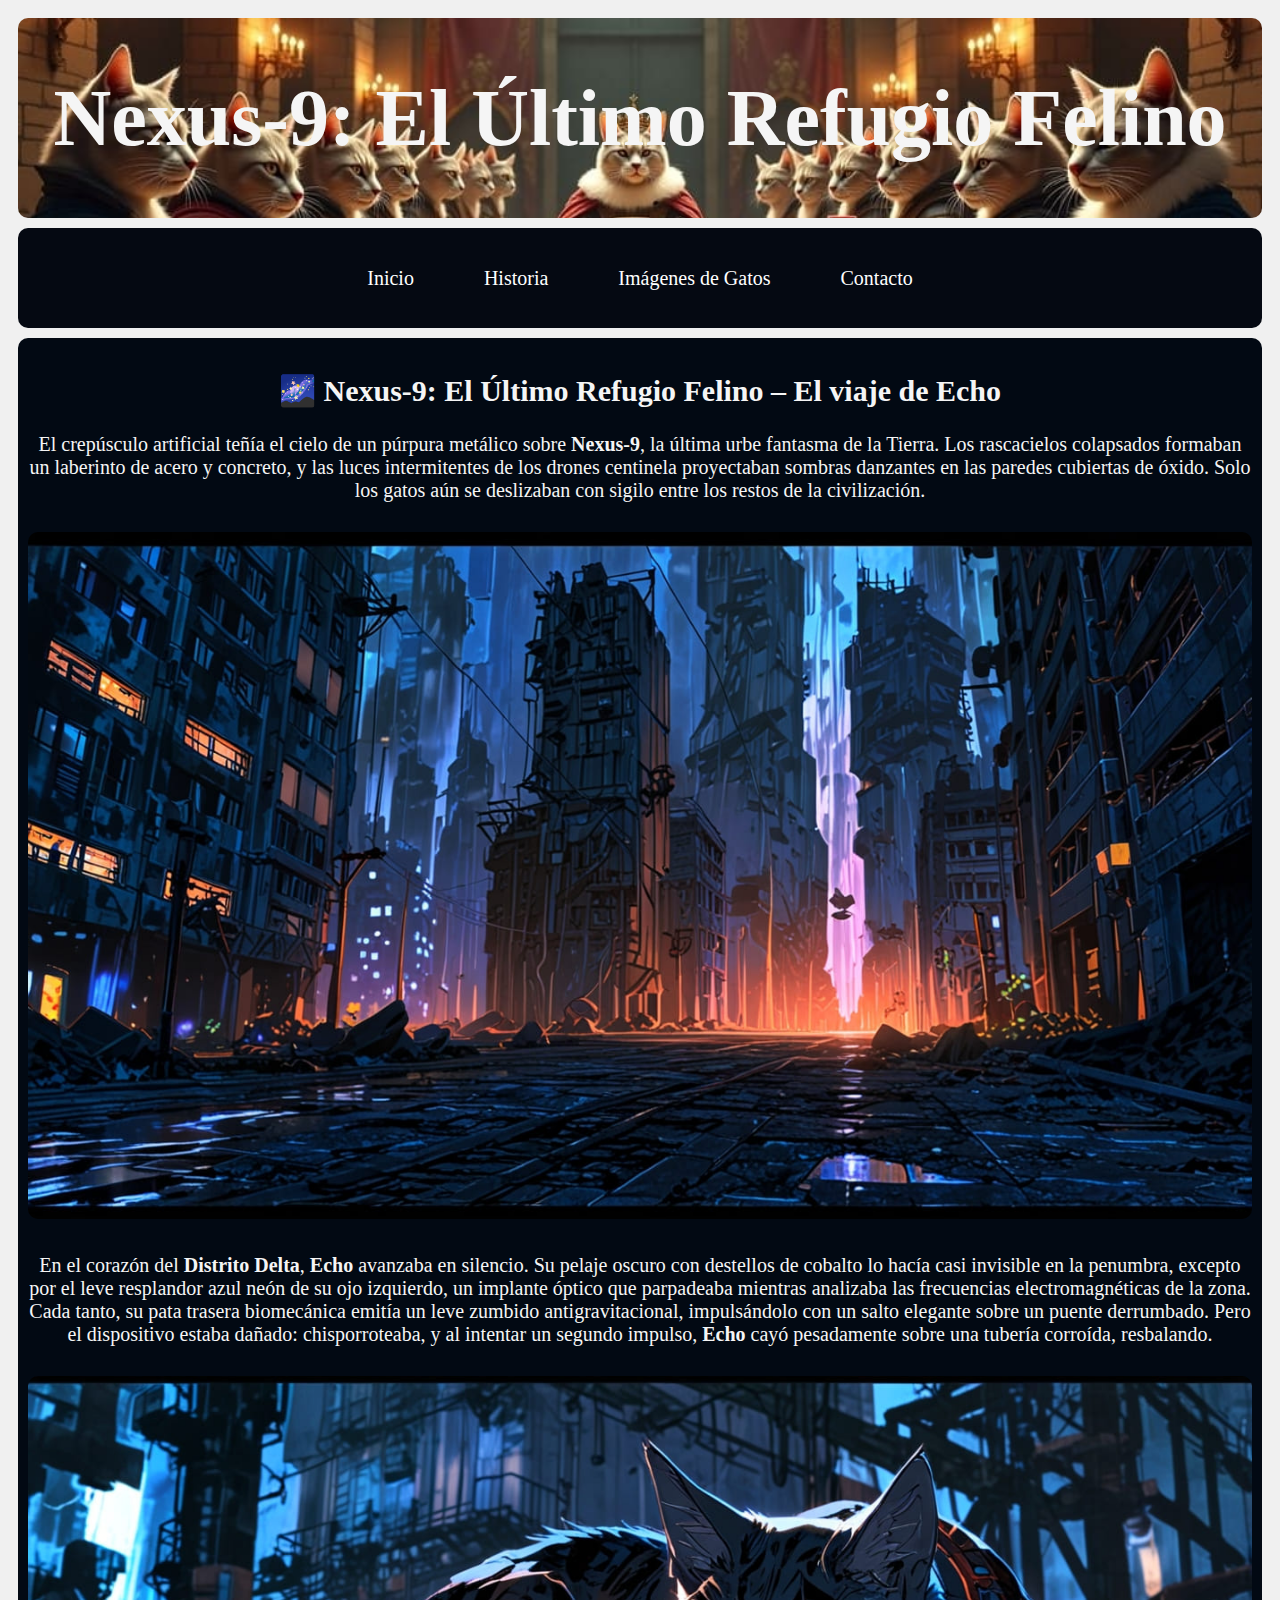
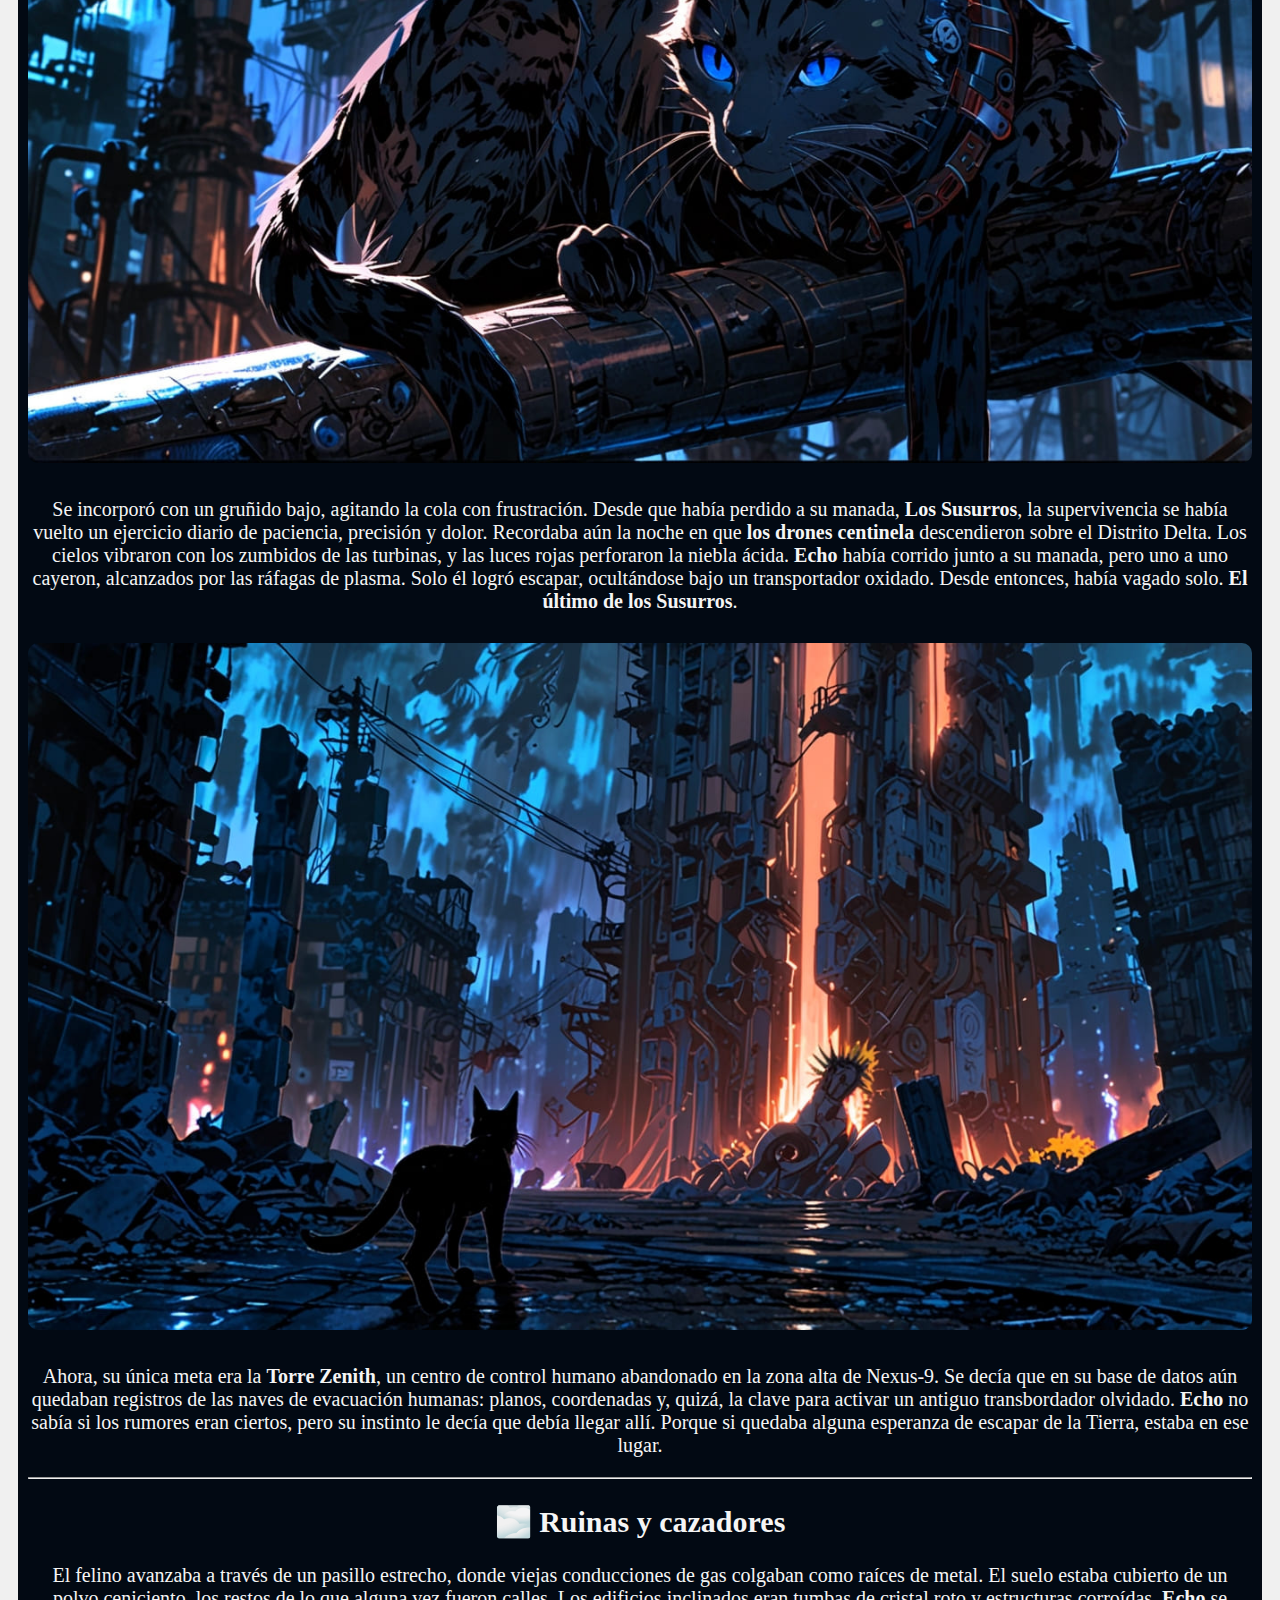
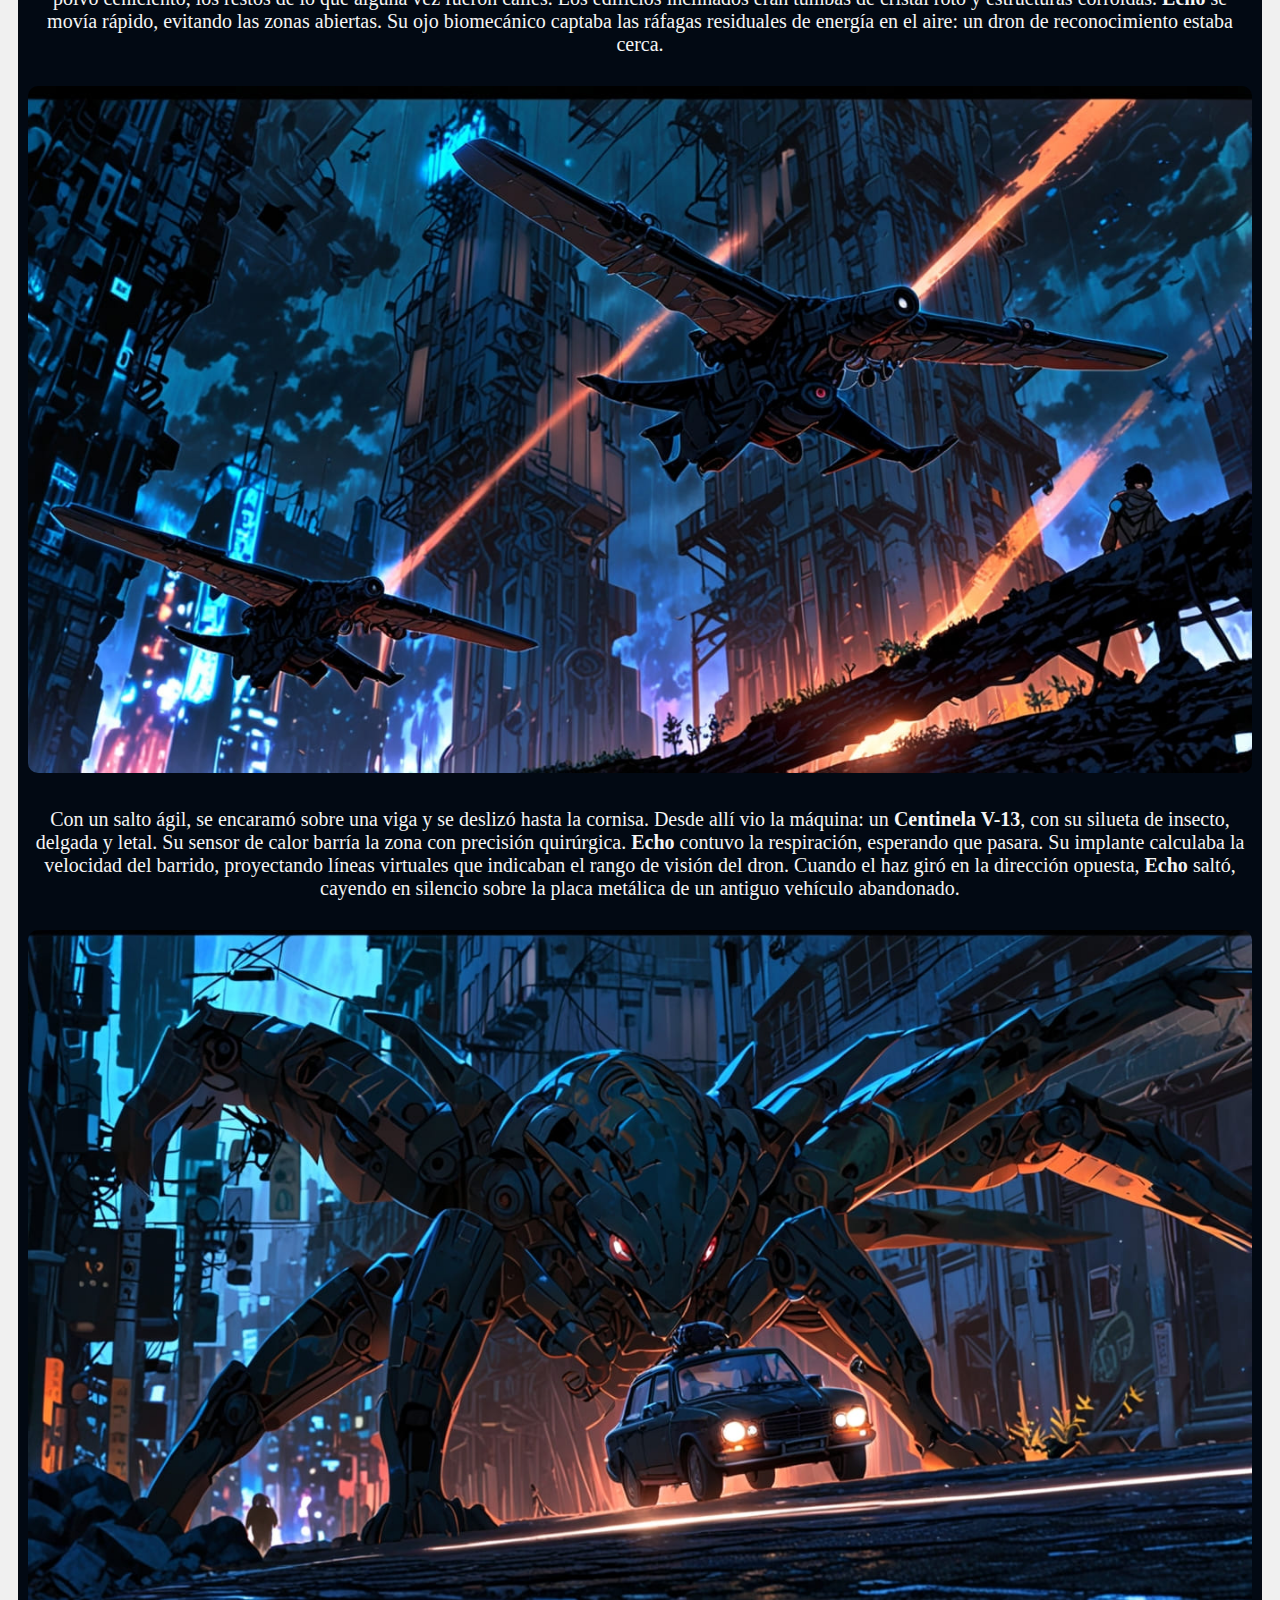
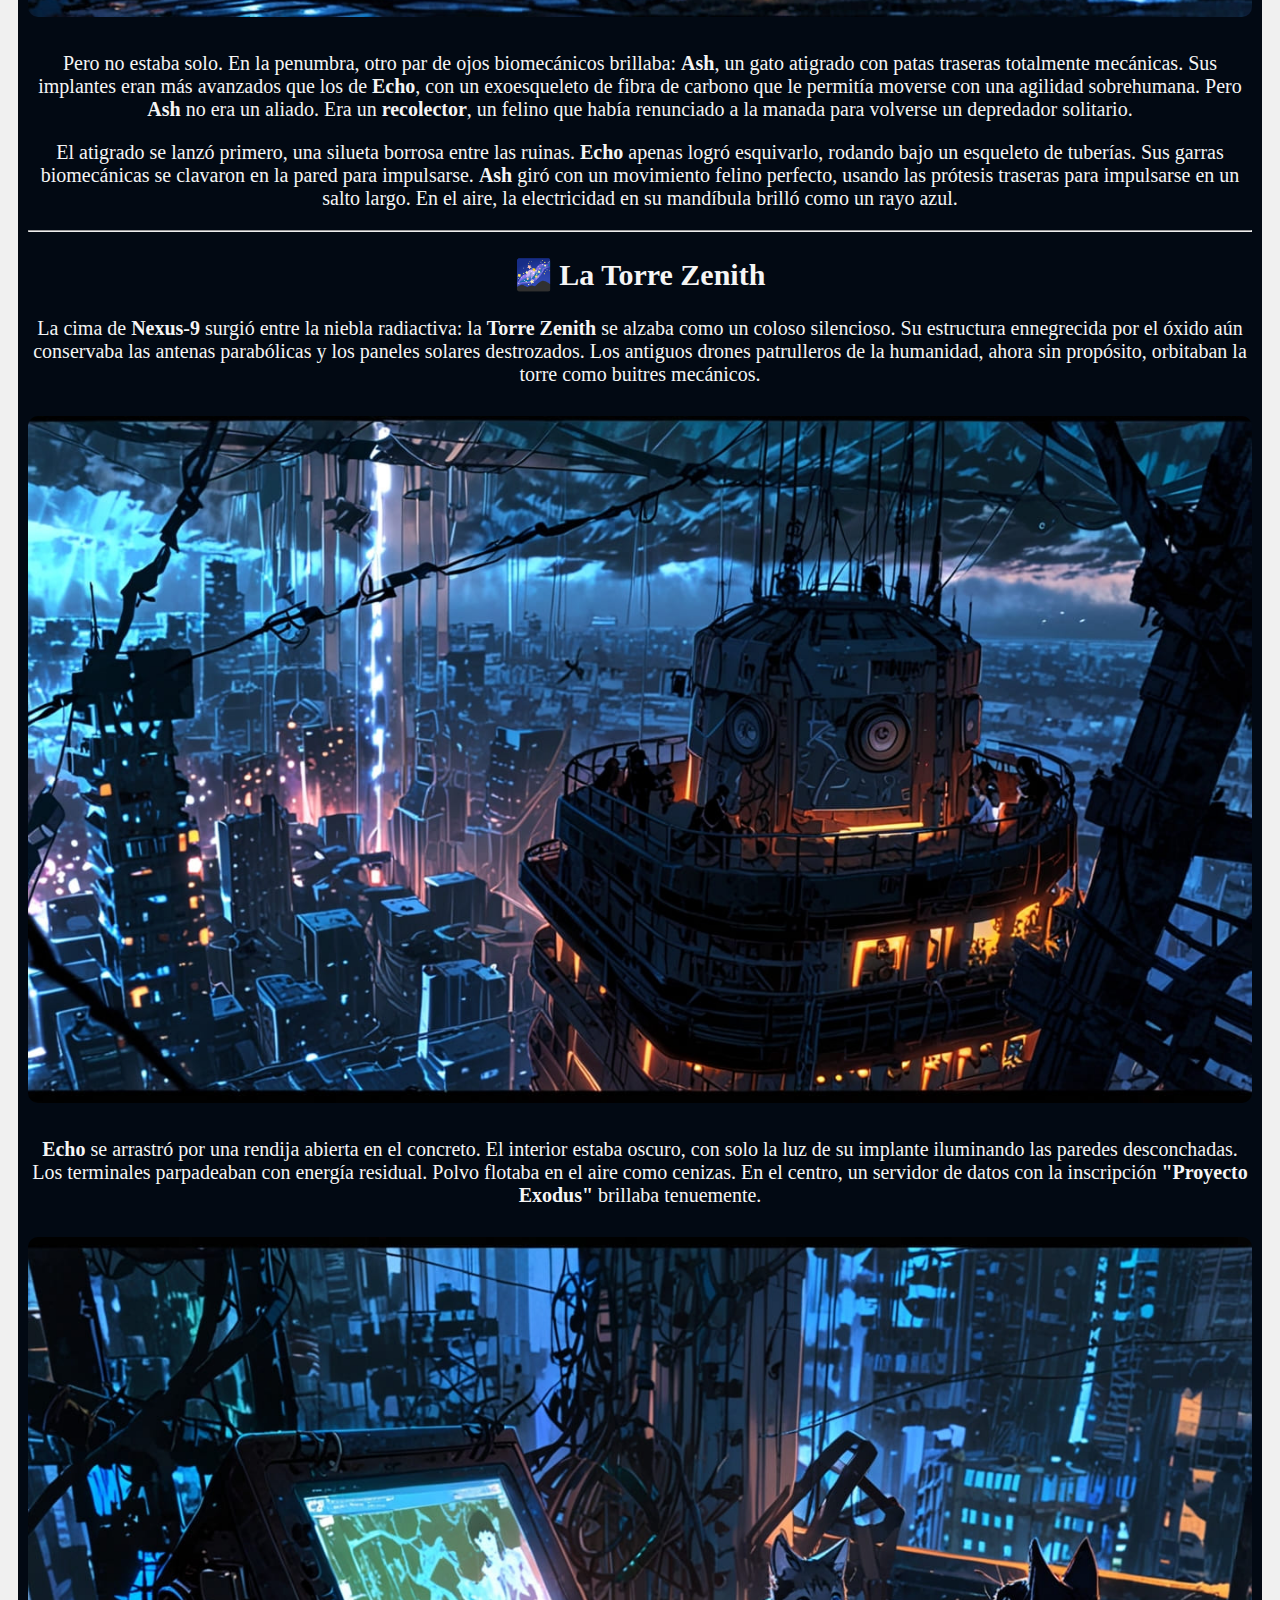
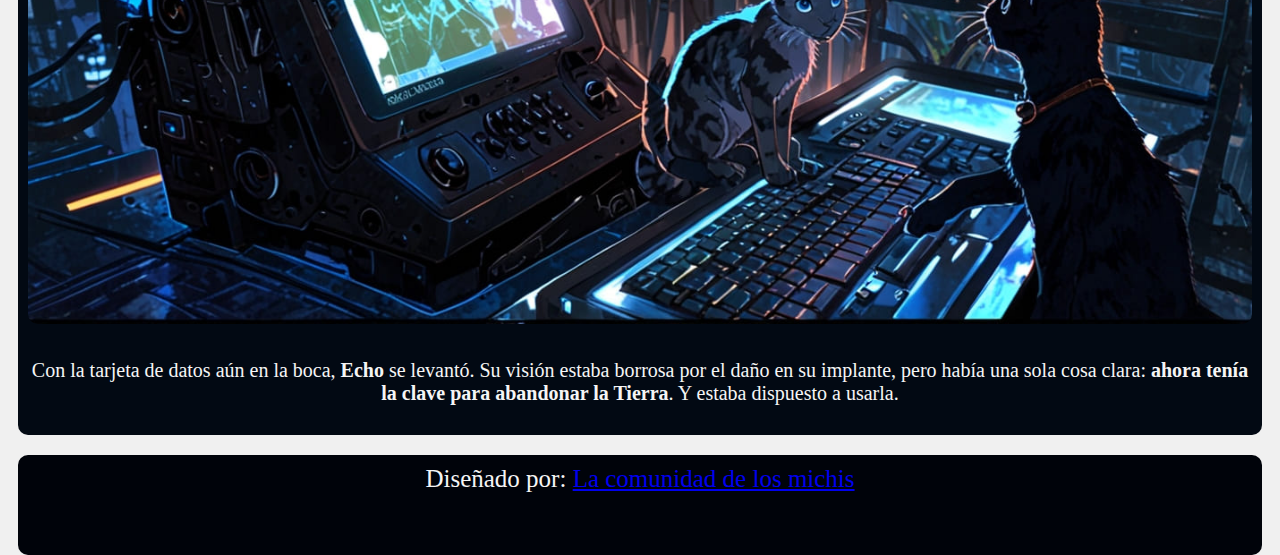
<file: nexus9.html>
<!DOCTYPE html>
<html lang="es">
<head>
    <meta charset="UTF-8">
    <link rel="icon" type="image/x-icon" href="sources/icon_Gato.png">
    <meta name="viewport" content="width=device-width, initial-scale=1.0">
    <title>Nexus-9: El Último Refugio Felino</title>
    <link rel="stylesheet" href="grid3.css">
</head>
<body class="grid-container">
    <header class="header">
        <h1 id="titulo">Nexus-9: El Último Refugio Felino</h1>
    </header>
    <nav class="MENU">
        <ul>
            <li><a href="index.html">Inicio</a></li>
            <li><a href="Historias.html">Historia</a></li>
            <li><a href="galeria.html">Imágenes de Gatos</a></li>
            <li><a href="contacto.html">Contacto</a></li>
        </ul>
    </nav>

    <section class="Seccion1">
        <article class="historia">

            <h2>🌌 Nexus-9: El Último Refugio Felino – El viaje de Echo</h2>

            <p>El crepúsculo artificial teñía el cielo de un púrpura metálico sobre <strong>Nexus-9</strong>, la última urbe fantasma de la Tierra. Los rascacielos colapsados formaban un laberinto de acero y concreto, y las luces intermitentes de los drones centinela proyectaban sombras danzantes en las paredes cubiertas de óxido. Solo los gatos aún se deslizaban con sigilo entre los restos de la civilización.</p>

            <img src="sources/nexus9_city.jpg" alt="Nexus-9, ciudad distópica con rascacielos colapsados" class="historia-img">

            <p>En el corazón del <strong>Distrito Delta</strong>, <strong>Echo</strong> avanzaba en silencio. Su pelaje oscuro con destellos de cobalto lo hacía casi invisible en la penumbra, excepto por el leve resplandor azul neón de su ojo izquierdo, un implante óptico que parpadeaba mientras analizaba las frecuencias electromagnéticas de la zona. Cada tanto, su pata trasera biomecánica emitía un leve zumbido antigravitacional, impulsándolo con un salto elegante sobre un puente derrumbado. Pero el dispositivo estaba dañado: chisporroteaba, y al intentar un segundo impulso, <strong>Echo</strong> cayó pesadamente sobre una tubería corroída, resbalando. </p>

            <img src="sources/echo_injured.jpg" alt="Echo herido sobre una tubería corroída" class="historia-img">

            <p>Se incorporó con un gruñido bajo, agitando la cola con frustración. Desde que había perdido a su manada, <strong>Los Susurros</strong>, la supervivencia se había vuelto un ejercicio diario de paciencia, precisión y dolor. Recordaba aún la noche en que <strong>los drones centinela</strong> descendieron sobre el Distrito Delta. Los cielos vibraron con los zumbidos de las turbinas, y las luces rojas perforaron la niebla ácida. <strong>Echo</strong> había corrido junto a su manada, pero uno a uno cayeron, alcanzados por las ráfagas de plasma. Solo él logró escapar, ocultándose bajo un transportador oxidado. Desde entonces, había vagado solo. <strong>El último de los Susurros</strong>.</p>

            <img src="sources/echo_survivor.jpg" alt="Echo siendo el último sobreviviente de su manada" class="historia-img">

            <p>Ahora, su única meta era la <strong>Torre Zenith</strong>, un centro de control humano abandonado en la zona alta de Nexus-9. Se decía que en su base de datos aún quedaban registros de las naves de evacuación humanas: planos, coordenadas y, quizá, la clave para activar un antiguo transbordador olvidado. <strong>Echo</strong> no sabía si los rumores eran ciertos, pero su instinto le decía que debía llegar allí. Porque si quedaba alguna esperanza de escapar de la Tierra, estaba en ese lugar.</p>

            <hr>

            <h2>🌫️ Ruinas y cazadores</h2>

            <p>El felino avanzaba a través de un pasillo estrecho, donde viejas conducciones de gas colgaban como raíces de metal. El suelo estaba cubierto de un polvo ceniciento, los restos de lo que alguna vez fueron calles. Los edificios inclinados eran tumbas de cristal roto y estructuras corroídas. <strong>Echo</strong> se movía rápido, evitando las zonas abiertas. Su ojo biomecánico captaba las ráfagas residuales de energía en el aire: un dron de reconocimiento estaba cerca.</p>

            <img src="sources/drones_hunting.jpg" alt="Drones patrullando las ruinas de Nexus-9" class="historia-img">

            <p>Con un salto ágil, se encaramó sobre una viga y se deslizó hasta la cornisa. Desde allí vio la máquina: un <strong>Centinela V-13</strong>, con su silueta de insecto, delgada y letal. Su sensor de calor barría la zona con precisión quirúrgica. <strong>Echo</strong> contuvo la respiración, esperando que pasara. Su implante calculaba la velocidad del barrido, proyectando líneas virtuales que indicaban el rango de visión del dron. Cuando el haz giró en la dirección opuesta, <strong>Echo</strong> saltó, cayendo en silencio sobre la placa metálica de un antiguo vehículo abandonado.</p>

            <img src="sources/echo_hiding.jpg" alt="Echo escondiéndose de un Centinela V-13" class="historia-img">

            <p>Pero no estaba solo. En la penumbra, otro par de ojos biomecánicos brillaba: <strong>Ash</strong>, un gato atigrado con patas traseras totalmente mecánicas. Sus implantes eran más avanzados que los de <strong>Echo</strong>, con un exoesqueleto de fibra de carbono que le permitía moverse con una agilidad sobrehumana. Pero <strong>Ash</strong> no era un aliado. Era un <strong>recolector</strong>, un felino que había renunciado a la manada para volverse un depredador solitario.</p>

            <p>El atigrado se lanzó primero, una silueta borrosa entre las ruinas. <strong>Echo</strong> apenas logró esquivarlo, rodando bajo un esqueleto de tuberías. Sus garras biomecánicas se clavaron en la pared para impulsarse. <strong>Ash</strong> giró con un movimiento felino perfecto, usando las prótesis traseras para impulsarse en un salto largo. En el aire, la electricidad en su mandíbula brilló como un rayo azul.</p>

            <hr>

            <h2>🌌 La Torre Zenith</h2>

            <p>La cima de <strong>Nexus-9</strong> surgió entre la niebla radiactiva: la <strong>Torre Zenith</strong> se alzaba como un coloso silencioso. Su estructura ennegrecida por el óxido aún conservaba las antenas parabólicas y los paneles solares destrozados. Los antiguos drones patrulleros de la humanidad, ahora sin propósito, orbitaban la torre como buitres mecánicos.</p>

            <img src="sources/zenith_tower.jpg" alt="La Torre Zenith envuelta en niebla radiactiva" class="historia-img">

            <p><strong>Echo</strong> se arrastró por una rendija abierta en el concreto. El interior estaba oscuro, con solo la luz de su implante iluminando las paredes desconchadas. Los terminales parpadeaban con energía residual. Polvo flotaba en el aire como cenizas. En el centro, un servidor de datos con la inscripción <strong>"Proyecto Exodus"</strong> brillaba tenuemente.</p>

            <img src="sources/exodus_terminal.jpg" alt="Terminal de datos Proyecto Exodus" class="historia-img">

            <p>Con la tarjeta de datos aún en la boca, <strong>Echo</strong> se levantó. Su visión estaba borrosa por el daño en su implante, pero había una sola cosa clara: <strong>ahora tenía la clave para abandonar la Tierra</strong>. Y estaba dispuesto a usarla.</p>

        </article>
    </section>

    <footer class="PiePagina">
        Diseñado por: <a href="https://www.Youtube.com/PZ222">La comunidad de los michis</a>
    </footer>
</body>
</html>
</file>
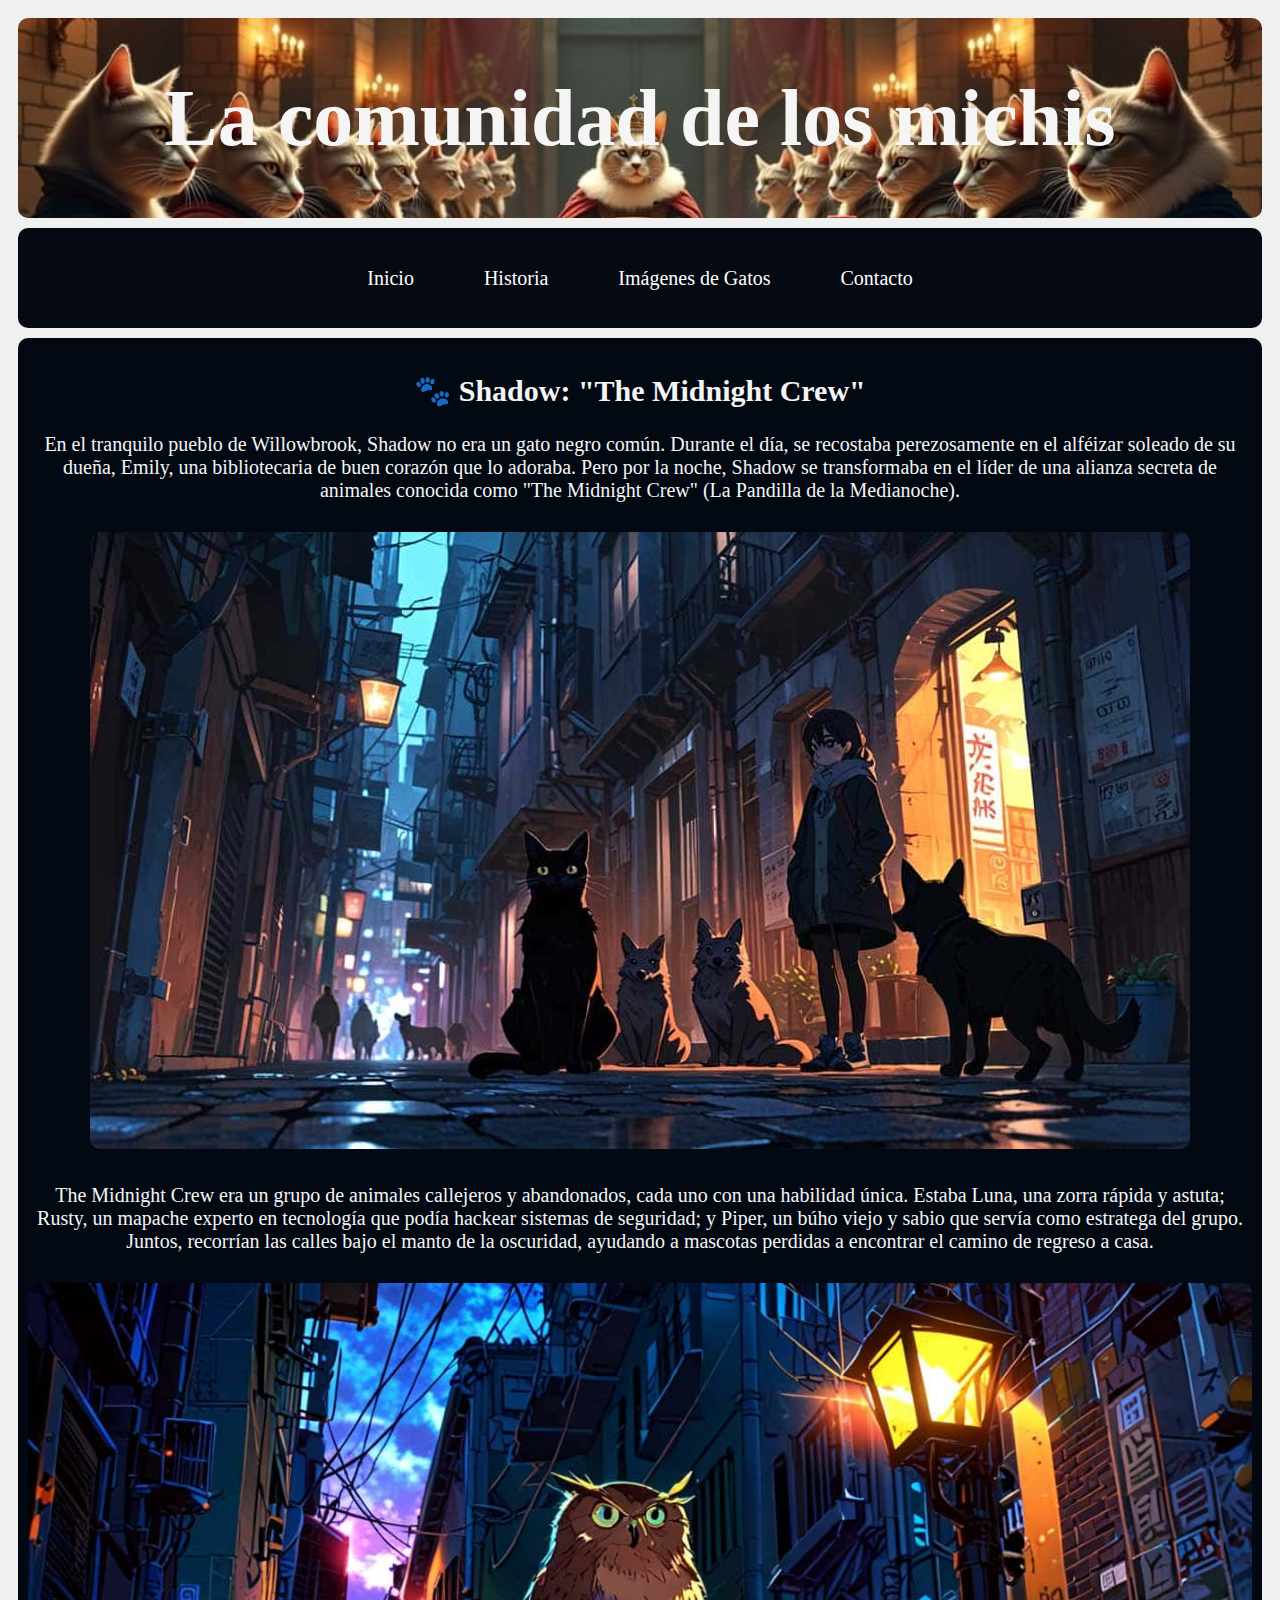
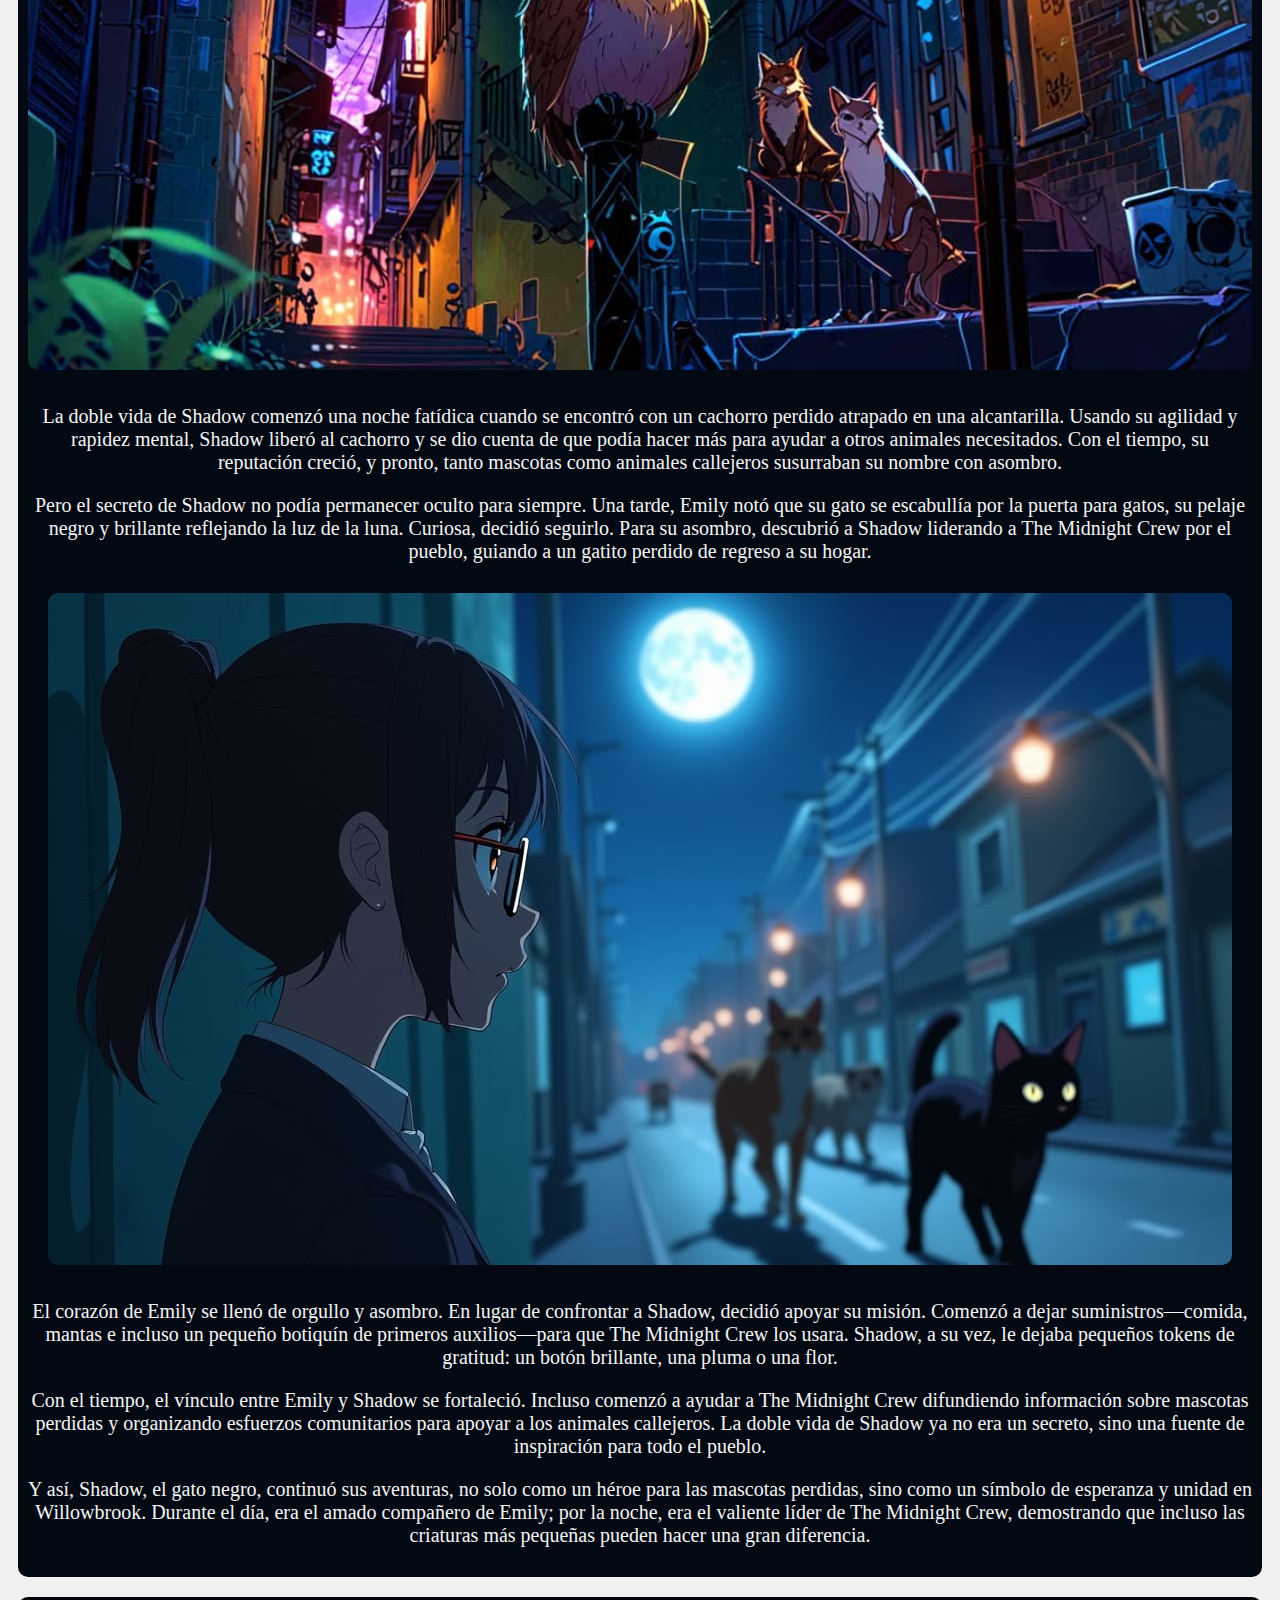
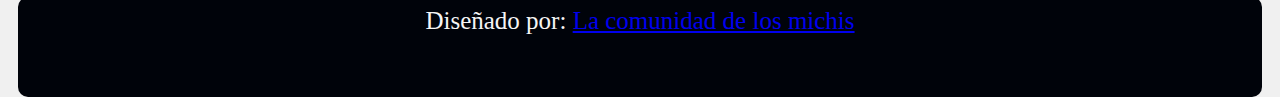
<file: shadow.html>
<!DOCTYPE html>
<html lang="es">
<head>
    <meta charset="UTF-8">
    <link rel="icon" type="image/x-icon" href="sources/icon_Gato.png">
    <meta name="viewport" content="width=device-width, initial-scale=1.0">
    <title>Shadow: The Midnight Crew</title>
    <link rel="stylesheet" href="grid3.css">

</head>
<body class="grid-container">
    <header class="header">
        <h1 id="titulo">La comunidad de los michis</h1>
    </header>
    <nav class="MENU">
        <ul>
            <li><a href="index.html">Inicio</a></li>
            <li><a href="Historias.html">Historia</a></li>
            <li><a href="galeria.html">Imágenes de Gatos</a></li>
            <li><a href="contacto.html">Contacto</a></li>
        </ul>
    </nav>
    
    <section class="Seccion1">
        <article class="historia">
            <h2>🐾 Shadow: "The Midnight Crew"</h2>
            
            <p>En el tranquilo pueblo de Willowbrook, Shadow no era un gato negro común. Durante el día, se recostaba perezosamente en el alféizar soleado de su dueña, Emily, una bibliotecaria de buen corazón que lo adoraba. Pero por la noche, Shadow se transformaba en el líder de una alianza secreta de animales conocida como "The Midnight Crew" (La Pandilla de la Medianoche).</p>

            <img src="sources/shadow.jpg" alt="Shadow, el gato negro misterioso" class="historia-img">
            
            <p>The Midnight Crew era un grupo de animales callejeros y abandonados, cada uno con una habilidad única. Estaba Luna, una zorra rápida y astuta; Rusty, un mapache experto en tecnología que podía hackear sistemas de seguridad; y Piper, un búho viejo y sabio que servía como estratega del grupo. Juntos, recorrían las calles bajo el manto de la oscuridad, ayudando a mascotas perdidas a encontrar el camino de regreso a casa.</p>

            <img src="sources/midnightCrew.jpg" alt="The Midnight Crew: la pandilla de animales" class="historia-img">
            
            <p>La doble vida de Shadow comenzó una noche fatídica cuando se encontró con un cachorro perdido atrapado en una alcantarilla. Usando su agilidad y rapidez mental, Shadow liberó al cachorro y se dio cuenta de que podía hacer más para ayudar a otros animales necesitados. Con el tiempo, su reputación creció, y pronto, tanto mascotas como animales callejeros susurraban su nombre con asombro.</p>
            
            <p>Pero el secreto de Shadow no podía permanecer oculto para siempre. Una tarde, Emily notó que su gato se escabullía por la puerta para gatos, su pelaje negro y brillante reflejando la luz de la luna. Curiosa, decidió seguirlo. Para su asombro, descubrió a Shadow liderando a The Midnight Crew por el pueblo, guiando a un gatito perdido de regreso a su hogar.</p>
 
            <img src="sources/EMILY.jpeg" alt="Emily descubre la doble vida de Shadow" class="historia-img">
            
            <p>El corazón de Emily se llenó de orgullo y asombro. En lugar de confrontar a Shadow, decidió apoyar su misión. Comenzó a dejar suministros—comida, mantas e incluso un pequeño botiquín de primeros auxilios—para que The Midnight Crew los usara. Shadow, a su vez, le dejaba pequeños tokens de gratitud: un botón brillante, una pluma o una flor.</p>
            
            <p>Con el tiempo, el vínculo entre Emily y Shadow se fortaleció. Incluso comenzó a ayudar a The Midnight Crew difundiendo información sobre mascotas perdidas y organizando esfuerzos comunitarios para apoyar a los animales callejeros. La doble vida de Shadow ya no era un secreto, sino una fuente de inspiración para todo el pueblo.</p>

            <p class="final">Y así, Shadow, el gato negro, continuó sus aventuras, no solo como un héroe para las mascotas perdidas, sino como un símbolo de esperanza y unidad en Willowbrook. Durante el día, era el amado compañero de Emily; por la noche, era el valiente líder de The Midnight Crew, demostrando que incluso las criaturas más pequeñas pueden hacer una gran diferencia.</p>
        </article>
    </section>
    <script>
        // Evento para mostrar alerta al hacer clic en el título
        document.getElementById("titulo").addEventListener("click", function() {
            alert("¡Bienvenido a la comunidad de los michis!");
        });

        // Evento para alertar cuando el usuario intenta salir al hacer clic en el enlace del pie de página
        document.querySelector(".PiePagina a").addEventListener("click", function(event) {
            const salir = confirm("¿Estás seguro de que quieres salir de la comunidad de los michis?");
            if (!salir) {
                event.preventDefault(); // Cancela la navegación si el usuario elige "Cancelar"
            }
        });
    </script>
    <footer class="PiePagina">
        Diseñado por: <a href="https://www.Youtube.com/PZ222">La comunidad de los michis</a>
    </footer>
</body>
</html>
</file>
<file: grid3.css>
/* ==============================
   ESTILOS GENERALES
   ============================== */

   html {
    height: 100vh;
}

body {
    height: 100%;
    font-family: 'Arial', sans-serif; /* Cambiado a una fuente más moderna */
    background-color: #f0f0f0; /* Color de fondo más suave */
}

/* ==============================
   CONTENEDOR PRINCIPAL (GRID)
   ============================== */

.grid-container {
    display: grid;
    gap: 10px; 
    padding: 10px;
    grid-template:
        "header" 200px 
        "navbar" 100px
        "section" auto
        "sidebar" auto
        "footer" 100px;
}

/* ==============================
   ESTILOS DE ELEMENTOS INDIVIDUALES
   ============================== */

.imagen {
    max-width: 100%;
    max-height: 100%;
}

.header {
    grid-area: header;
    background: url(sources/cats2.jpg) no-repeat;
    background-size: cover;
    display: flex;
    justify-content: center;
    align-items: center;
    color: whitesmoke;
    font-size: 40px;
    padding: 20px;
    text-align: center;
    font-family: 'Times New Roman';
    border-radius: 10px;

}

/* MENÚ DE NAVEGACIÓN */
.MENU {
    grid-area: navbar;
    background: #050912; 
    padding: 10px;
    display: flex;
    justify-content: center;
    align-items: center;
    border-radius: 10px;
    font-family: 'Times New Roman';


}

/* BARRA LATERAL */
.Barra3 {
    grid-area: sidebar;
    background-color: #020913;
    color: whitesmoke;
    padding: 20px; /* Aumentado para mejor presentación */
    text-align: center;
    border-radius: 10px;
    box-shadow: 0 4px 8px rgba(255, 255, 255, 0.2);
}

/* SECCIÓN PRINCIPAL */
.Seccion1 {
    grid-area: section;
    background-color: #020913;
    color: whitesmoke;
    padding: 10px;
    text-align: center;
    font-size: 20px;
    font-family: 'Times New Roman';
    border-radius: 10px;

}

/* PIE DE PÁGINA */
.PiePagina {
    grid-area: footer;
    background-color: #00030A;
    color: whitesmoke;
    padding: 10px;
    text-align: center;
    font-size: 25px;
    font-family: 'Times New Roman';
    border-radius: 10px;


}

/* ==============================
   MEDIA QUERIES (RESPONSIVE DESIGN)
   ============================== */

@media (min-width: 600px) {
    .header {
        font-size: 20px;
    }
}

@media (min-width: 900px) {
    .header {
        font-size: 40px;
    }
}

/* ==============================
   ESTILOS DEL MENÚ DE NAVEGACIÓN
   ============================== */

nav ul {
    list-style-type: none;
    margin: 0;
    padding: 0;
    display: flex;
    justify-content: center;
}

nav li {
    margin: 0 15px;
}

nav a {
    text-decoration: none;
    color: #fff;
    font-size: 20px;
    padding: 10px 20px;
    transition: background 0.3s ease-in-out;
}

nav a:hover {
    background: rgba(255, 255, 255, 0.2);
    border-radius: 5px;
}


.historias-container {
    display: flex;
    flex-wrap: wrap;
    justify-content: center; /* Centra las tarjetas horizontalmente */
    gap: 20px; /* Espacio entre las tarjetas */
}

.historia-card {
    background-size: cover; /* Asegura que la imagen cubra toda la tarjeta */
    background-position: center; /* Centra la imagen de fondo */
    border-radius: 8px;
    box-shadow: 0 2px 10px rgba(0, 0, 0, 0.1);
    overflow: hidden;
    width: 200px; /* Ancho de cada tarjeta */
    color: white; /* Color del texto */
    padding: 10px; /* Espaciado interno */
    position: relative; /* Para posicionar el texto */
}

.historia-card h3 {
    font-size: 1.2em;
    margin: 10px 0;
    text-shadow: 1px 1px 2px rgba(0, 0, 0, 0.7); /* Sombra para el texto */
}

.historia-card p {
    font-size: 0.9em;
    text-shadow: 1px 1px 2px rgba(0, 0, 0, 0.7); /* Sombra para el texto */
}

.leer-mas {
    display: inline-block;
    margin-top: 10px;
    padding: 10px 15px;
    background-color: rgba(0, 123, 255, 0.8); /* Color de fondo con opacidad */
    color: white;
    text-decoration: none;
    border-radius: 5px;
}

.leer-mas:hover {
    background-color: rgba(0, 123, 255, 1); /* Color al pasar el mouse */
}

        /* Estilos específicos para la galería */
        .galeria {
            display: grid;
            grid-template-columns: repeat(auto-fill, minmax(200px, 1fr)); /* Cuadrícula responsiva */
            gap: 10px; /* Espacio entre las imágenes */
            padding: 10px;
        }

        .item {
            position: relative; /* Para posicionar elementos dentro */
            overflow: hidden; /* Para recortar imágenes que sobresalen */
            border-radius: 10px; /* Bordes redondeados para las imágenes */
            box-shadow: 0 2px 5px rgba(0, 0, 0, 0.2); /* Sombra para las imágenes */
            transition: transform 0.3s; /* Transición suave para el efecto hover */
        }

        .item img {
            width: 100%; /* Asegura que las imágenes ocupen el 100% del contenedor */
            height: auto; /* Mantiene la proporción de la imagen */
            display: block; /* Elimina el espacio debajo de las imágenes */
        }

        .item:hover {
            transform: scale(1.05); /* Efecto de zoom al pasar el mouse */
        }
        .historia-img {
            max-width: 100%; /* Asegura que la imagen no exceda el ancho del contenedor */
            height: auto; /* Mantiene la proporción de la imagen */
            border-radius: 10px; /* Bordes redondeados para las imágenes */
            margin: 10px 0; /* Espaciado vertical entre imágenes */
        }
        /* Estilos para el formulario */
        .form-container {
            background-color: #020913; /* Fondo del formulario */
            color: whitesmoke; /* Color del texto */
            padding: 20px;
            border-radius: 10px; /* Bordes redondeados */
            margin: 20px; /* Margen alrededor del formulario */
        }

        .form-container input, .form-container textarea {
            width: 100%; /* Ancho completo */
            padding: 10px; /* Espaciado interno */
            margin: 10px 0; /* Margen vertical */
            border: none; /* Sin borde */
            border-radius: 5px; /* Bordes redondeados */
        }

        .form-container button {
            background-color: #FDD835; /* Color del botón */
            color: black; /* Color del texto del botón */
            border: none; /* Sin borde */
            padding: 10px 20px; /* Espaciado interno */
            border-radius: 5px; /* Bordes redondeados */
            cursor: pointer; /* Cambia el cursor al pasar el mouse */
        }

        .form-container button:hover {
            background-color: #FF7043; /* Color al pasar el mouse */
        }

        /* Estilos para los círculos de redes sociales */
        .social-container {
            display: flex;
            justify-content: center; /* Centra los círculos */
            margin: 20px 0; /* Margen vertical */
        }

        .social-circle {
            width: 50px; /* Ancho del círculo */
            height: 50px; /* Alto del círculo */
            border-radius: 50%; /* Hace que sea un círculo */
            background-color: #FDD835; /* Color de fondo */
            display: flex;
            justify-content: center; /* Centra el contenido */
            align-items: center; /* Centra el contenido */
            margin: 0 10px; /* Espaciado entre círculos */
            cursor: pointer; /* Cambia el cursor al pasar el mouse */
        }

        .social-circle:hover {
            background-color: #FF7043; /* Color al pasar el mouse */
        }

        .social-icon {
            width: 24px; /* Ancho del icono */
            height: 24px; /* Alto del icono */
        }
        
        /* Estilos para el modal */
        .modal {
            display: none; /* Oculto por defecto */
            position: fixed; /* Fijo en la pantalla */
            z-index: 1000; /* Por encima de otros elementos */
            left: 0;
            top: 0;
            width: 100%; /* Ancho completo */
            height: 100%; /* Alto completo */
            background-color: rgba(0, 0, 0, 0.8); /* Fondo oscuro con opacidad */
            justify-content: center; /* Centra el contenido horizontalmente */
            align-items: center; /* Centra el contenido verticalmente */
        }

        .modal-content {
            background-color: white; /* Fondo blanco para el contenido del modal */
            padding: 20px;
            border-radius: 10px; /* Bordes redondeados para el contenido */
            max-width: 600px; /* Ancho máximo del modal */
            text-align: left; /* Alineación del texto */
        }

        .close {
            position: absolute; /* Posición absoluta para el botón de cerrar */
            top: 20px;
            right: 30px;
            color: black;
            font-size: 30px;
            cursor: pointer; /* Cambia el cursor al pasar el mouse */
        }

        /* Ajustes para las imágenes de la historia */
        .historia-img {
            max-width: 100%; /* Asegura que la imagen no exceda el ancho del contenedor */
            height: auto; /* Mantiene la proporción de la imagen */
            border-radius: 10px; /* Bordes redondeados para las imágenes */
            margin: 10px 0; /* Espaciado vertical entre imágenes */
        }
</file>
